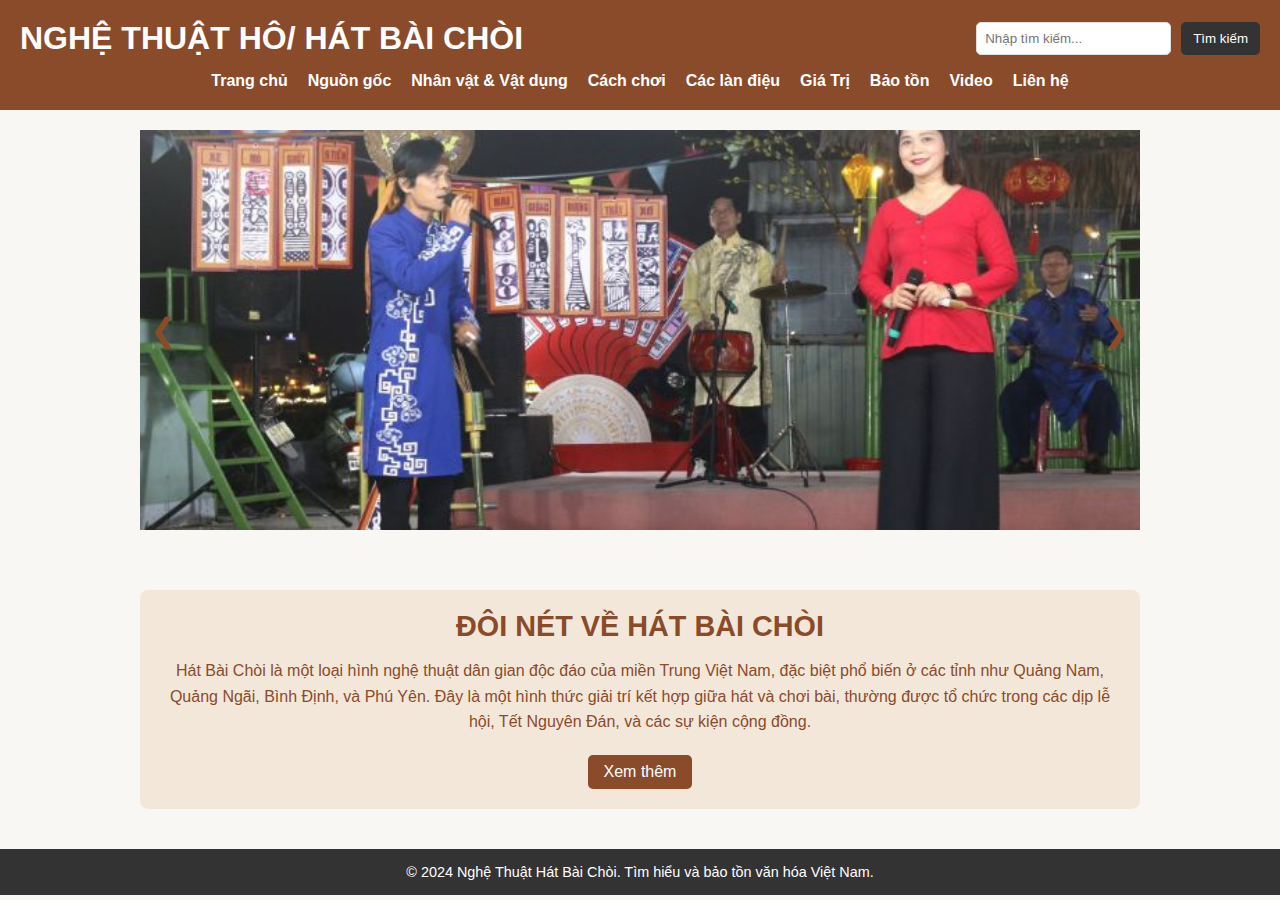
<file: index.html>
<!DOCTYPE html>
<html lang="vi">
  <head>
    <meta charset="UTF-8" />
    <meta name="viewport" content="width=device-width, initial-scale=1.0" />
    <title>Giới Thiệu Nghệ thuật Hô/Hát Bài chòi Đà Nẵng</title>
    <link rel="stylesheet" href="css/index.css" />
    <script src="js/home.js"></script>
  </head>
  <body>
    <header>
      <div class="header-content">
        <h1>NGHỆ THUẬT HÔ/ HÁT BÀI CHÒI</h1>
        <div class="search-bar">
          <input type="text" placeholder="Nhập tìm kiếm..." />
          <button>Tìm kiếm</button>
        </div>
      </div>
      <nav>
        <ul>
          <li><a href="index.html">Trang chủ</a></li>
          <li><a href="origin.html">Nguồn gốc</a></li>
          <li><a href="characters.html">Nhân vật & Vật dụng</a></li>
          <li><a href="gameplay.html">Cách chơi</a></li>
          <li><a href="melodies.html">Các làn điệu</a></li>
          <li><a href="value.html"> Giá Trị</a></li>
          <li><a href="preservation.html">Bảo tồn</a></li>
          <li><a href="video.html">Video</a></li>
          <li><a href="contact.html">Liên hệ</a></li>
        </ul>
      </nav>
    </header>

    <section id="image-slider">
      <div class="slider">
        <img
          src="images/462637694_8850931481595501_8332154685902553274_n.png"
          alt="Hình ảnh 1"
          class="slider-image active"
        />
        <img src="images/bai choi.jpg" alt="Hình ảnh 2" class="slider-image" />
        <img
          src="images/462637694_8850931481595501_8332154685902553274_n.png"
          alt="Hình ảnh 3"
          class="slider-image"
        />

        <img src="images/anhbia.jpg" alt="Hình ảnh 4" class="slider-image" />
        <button class="prev" onclick="changeSlide(-1)">&#10094;</button>
        <button class="next" onclick="changeSlide(1)">&#10095;</button>
      </div>
    </section>

    <main>
      <section class="about-section">
        <h2>ĐÔI NÉT VỀ HÁT BÀI CHÒI</h2>
        <p>
          Hát Bài Chòi là một loại hình nghệ thuật dân gian độc đáo của miền
          Trung Việt Nam, đặc biệt phổ biến ở các tỉnh như Quảng Nam, Quảng
          Ngãi, Bình Định, và Phú Yên. Đây là một hình thức giải trí kết hợp
          giữa hát và chơi bài, thường được tổ chức trong các dịp lễ hội, Tết
          Nguyên Đán, và các sự kiện cộng đồng.
        </p>
        <a href="https://vi.wikipedia.org/wiki/B%C3%A0i_ch%C3%B2i">
          <button class="read-more">Xem thêm</button>
        </a>
      </section>
    </main>

    <footer>
      <p>
        © 2024 Nghệ Thuật Hát Bài Chòi. Tìm hiểu và bảo tồn văn hóa Việt Nam.
      </p>
    </footer>
  </body>
</html>
</file>
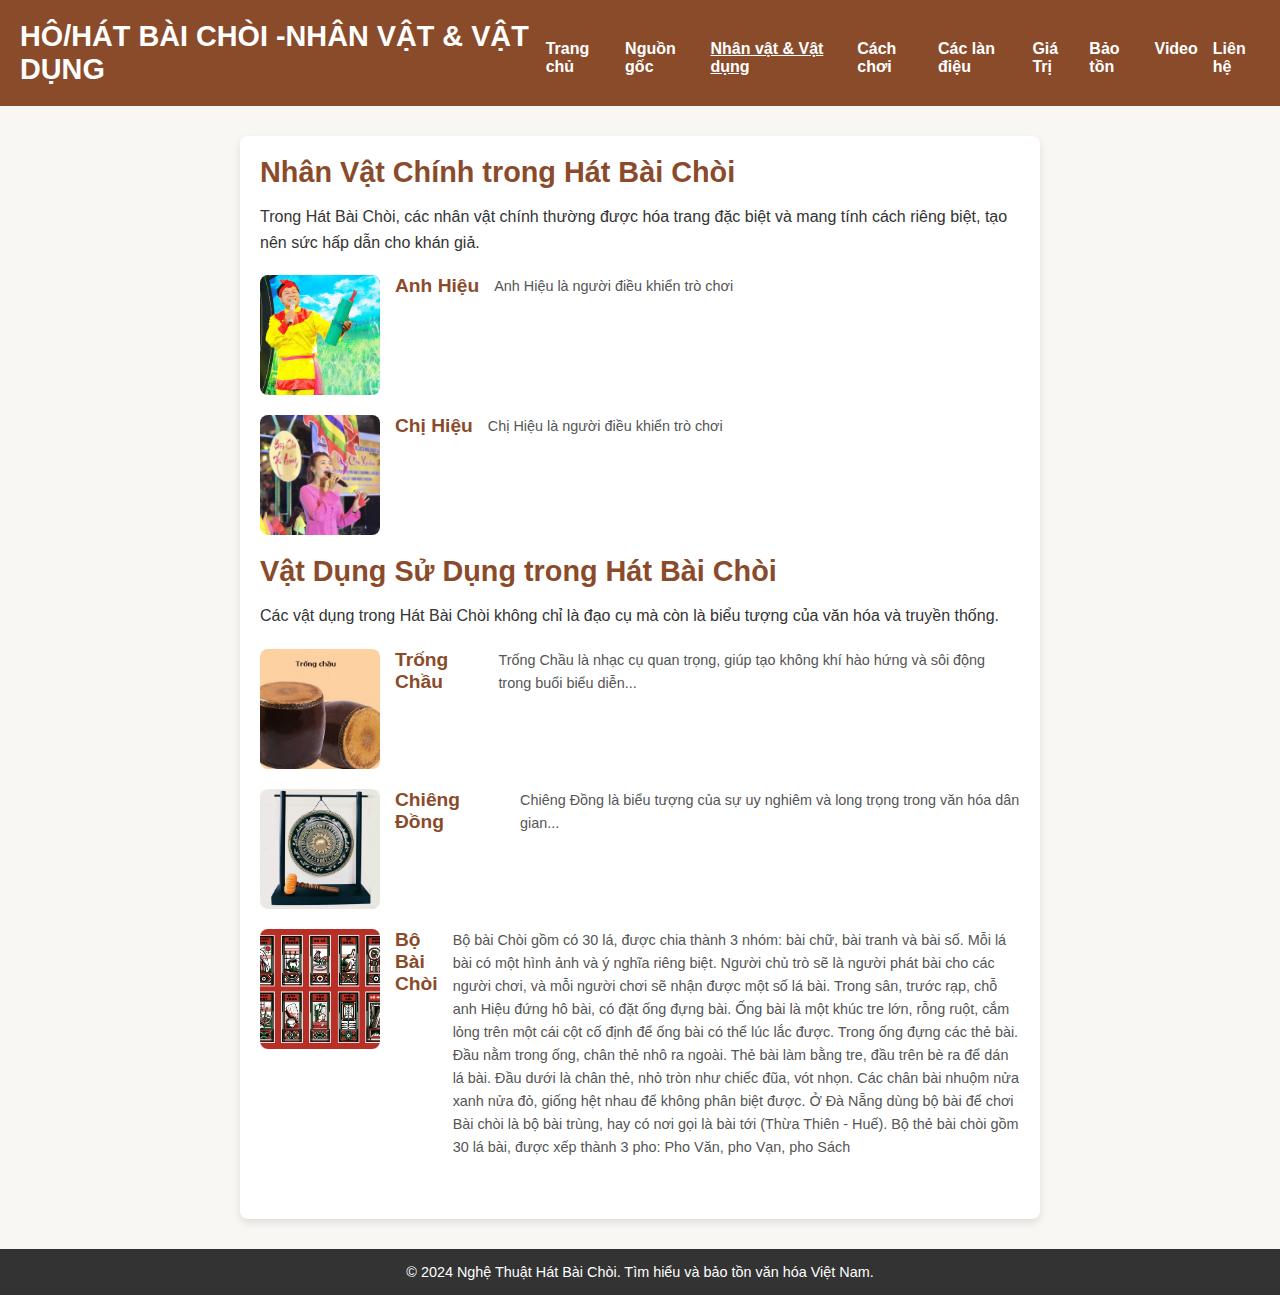
<file: characters.html>
<!DOCTYPE html>
<html lang="vi">
  <head>
    <meta charset="UTF-8" />
    <meta name="viewport" content="width=device-width, initial-scale=1.0" />
    <title>
      Nhân Vật Chính Trong Hô/Hát Bài Chòi & Vật Dụng Sử Dụng Trong Hát Bài Chòi
    </title>
    <link rel="stylesheet" href="css/characters.css" />
  </head>
  <body>
    <header>
      <div class="header-content">
        <h1>HÔ/HÁT BÀI CHÒI -NHÂN VẬT & VẬT DỤNG</h1>
        <nav>
          <ul>
            <li><a href="index.html">Trang chủ</a></li>
            <li><a href="origin.html">Nguồn gốc</a></li>
            <li>
              <a href="characters.html" class="active">Nhân vật & Vật dụng</a>
            </li>
            <li><a href="gameplay.html">Cách chơi</a></li>
            <li><a href="melodies.html">Các làn điệu</a></li>
            <li><a href="value.html"> Giá Trị</a></li>
            <li><a href="preservation.html">Bảo tồn</a></li>
            <li><a href="video.html">Video</a></li>
            <li><a href="contact.html">Liên hệ</a></li>
          </ul>
        </nav>
      </div>
    </header>

    <main>
      <section class="characters-section">
        <h2>Nhân Vật Chính trong Hát Bài Chòi</h2>
        <p>
          Trong Hát Bài Chòi, các nhân vật chính thường được hóa trang đặc biệt
          và mang tính cách riêng biệt, tạo nên sức hấp dẫn cho khán giả.
        </p>

        <div class="character">
          <img src="images/viewimage.jpg" alt="Nhân vật 1" />
          <h3>Anh Hiệu</h3>
          <p>Anh Hiệu là người điều khiển trò chơi</p>
        </div>

        <div class="character">
          <img src="images/baichoi5.jpg" alt="Nhân vật 2" />
          <h3>Chị Hiệu</h3>
          <p>Chị Hiệu là người điều khiển trò chơi</p>
        </div>

        <h2>Vật Dụng Sử Dụng trong Hát Bài Chòi</h2>
        <p>
          Các vật dụng trong Hát Bài Chòi không chỉ là đạo cụ mà còn là biểu
          tượng của văn hóa và truyền thống.
        </p>

        <div class="item">
          <img src="images/trong-d.jpg" alt="Vật dụng 1" />
          <h3>Trống Chầu</h3>
          <p>
            Trống Chầu là nhạc cụ quan trọng, giúp tạo không khí hào hứng và sôi
            động trong buổi biểu diễn...
          </p>
        </div>

        <div class="item">
          <img src="images/chiengdong.jpg" alt="Vật dụng 2" />
          <h3>Chiêng Đồng</h3>
          <p>
            Chiêng Đồng là biểu tượng của sự uy nghiêm và long trọng trong văn
            hóa dân gian...
          </p>
        </div>
        <div class="item">
          <img src="images/bobaichoi.jpg" alt="Vật dụng 3" />
          <h3>Bộ Bài Chòi</h3>
          <p>
            Bộ bài Chòi gồm có 30 lá, được chia thành 3 nhóm: bài chữ, bài tranh
            và bài số. Mỗi lá bài có một hình ảnh và ý nghĩa riêng biệt. Người
            chủ trò sẽ là người phát bài cho các người chơi, và mỗi người chơi
            sẽ nhận được một số lá bài. Trong sân, trước rạp, chỗ anh Hiệu đứng
            hô bài, có đặt ống đựng bài. Ống bài là một khúc tre lớn, rỗng ruột,
            cắm lỏng trên một cái cột cố định để ống bài có thể lúc lắc được.
            Trong ống đựng các thẻ bài. Ðầu nằm trong ống, chân thẻ nhô ra
            ngoài. Thẻ bài làm bằng tre, đầu trên bè ra để dán lá bài. Ðầu dưới
            là chân thẻ, nhỏ tròn như chiếc đũa, vót nhọn. Các chân bài nhuộm
            nửa xanh nửa đỏ, giống hệt nhau để không phân biệt được. Ở Đà Nẵng
            dùng bộ bài để chơi Bài chòi là bộ bài trùng, hay có nơi gọi là bài
            tới (Thừa Thiên - Huế). Bộ thẻ bài chòi gồm 30 lá bài, được xếp
            thành 3 pho: Pho Văn, pho Vạn, pho Sách
          </p>
        </div>
      </section>
    </main>

    <footer>
      <p>
        © 2024 Nghệ Thuật Hát Bài Chòi. Tìm hiểu và bảo tồn văn hóa Việt Nam.
      </p>
    </footer>
  </body>
</html>
</file>
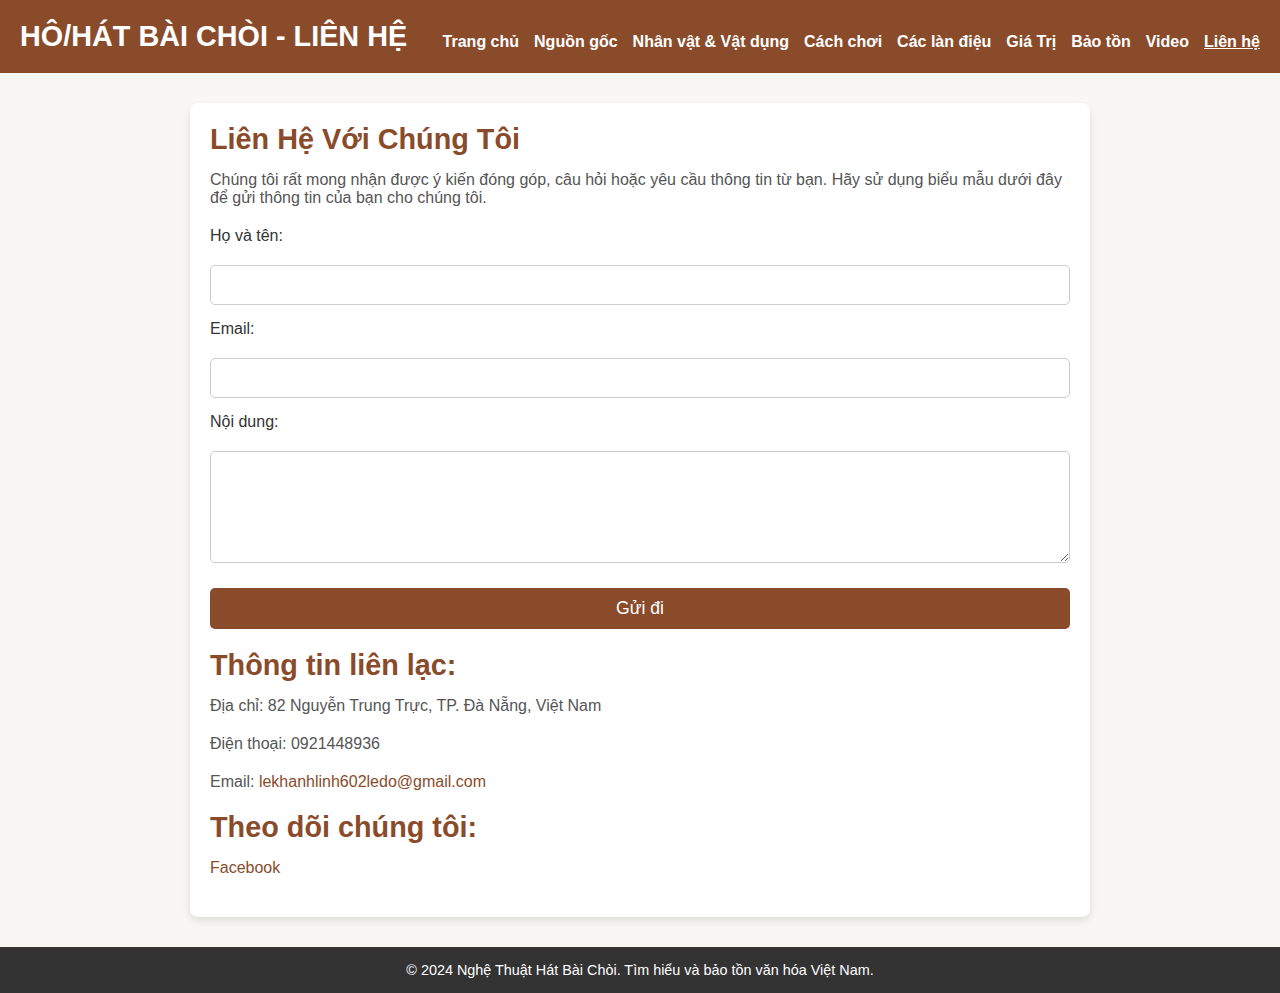
<file: contact.html>
<!DOCTYPE html>
<html lang="vi">
  <head>
    <meta charset="UTF-8" />
    <meta name="viewport" content="width=device-width, initial-scale=1.0" />
    <title>Liên Hệ</title>
    <link rel="stylesheet" href="css/contact.css" />
  </head>
  <body>
    <header>
      <div class="header-content">
        <h1>HÔ/HÁT BÀI CHÒI - LIÊN HỆ</h1>
        <nav>
          <ul>
            <li><a href="index.html">Trang chủ</a></li>
            <li><a href="origin.html">Nguồn gốc</a></li>
            <li><a href="characters.html">Nhân vật & Vật dụng</a></li>
            <li><a href="gameplay.html">Cách chơi</a></li>
            <li><a href="melodies.html">Các làn điệu</a></li>
            <li><a href="value.html"> Giá Trị</a></li>
            <li><a href="preservation.html">Bảo tồn</a></li>
            <li><a href="video.html">Video</a></li>
            <li><a href="contact.html" class="active">Liên hệ</a></li>
          </ul>
        </nav>
      </div>
    </header>

    <main>
      <section class="contact-section">
        <h2>Liên Hệ Với Chúng Tôi</h2>
        <p>
          Chúng tôi rất mong nhận được ý kiến đóng góp, câu hỏi hoặc yêu cầu
          thông tin từ bạn. Hãy sử dụng biểu mẫu dưới đây để gửi thông tin của
          bạn cho chúng tôi.
        </p>

        <form
          action="https://www.facebook.com/profile.php?id=61569645112938"
          method="post"
          class="contact-form"
        >
          <label for="name">Họ và tên:</label>
          <input type="text" id="name" name="name" />

          <label for="email">Email:</label>
          <input type="email" id="email" name="email" />

          <label for="message">Nội dung:</label>
          <textarea id="message" name="message" rows="5"></textarea>

          <button type="submit" class="submit-btn">Gửi đi</button>
        </form>

        <h3>Thông tin liên lạc:</h3>
        <p>Địa chỉ: 82 Nguyễn Trung Trực, TP. Đà Nẵng, Việt Nam</p>
        <p>Điện thoại: 0921448936</p>
        <p>
          Email:
          <a href="mailto:contact@hatbaichoi.com"
            >lekhanhlinh602ledo@gmail.com</a
          >
        </p>

        <h3>Theo dõi chúng tôi:</h3>
        <p>
          <a
            href="https://www.facebook.com/profile.php?id=61569645112938"
            target="_blank"
            >Facebook</a
          >
        </p>
      </section>
    </main>

    <footer>
      <p>
        © 2024 Nghệ Thuật Hát Bài Chòi. Tìm hiểu và bảo tồn văn hóa Việt Nam.
      </p>
    </footer>
  </body>
</html>
</file>
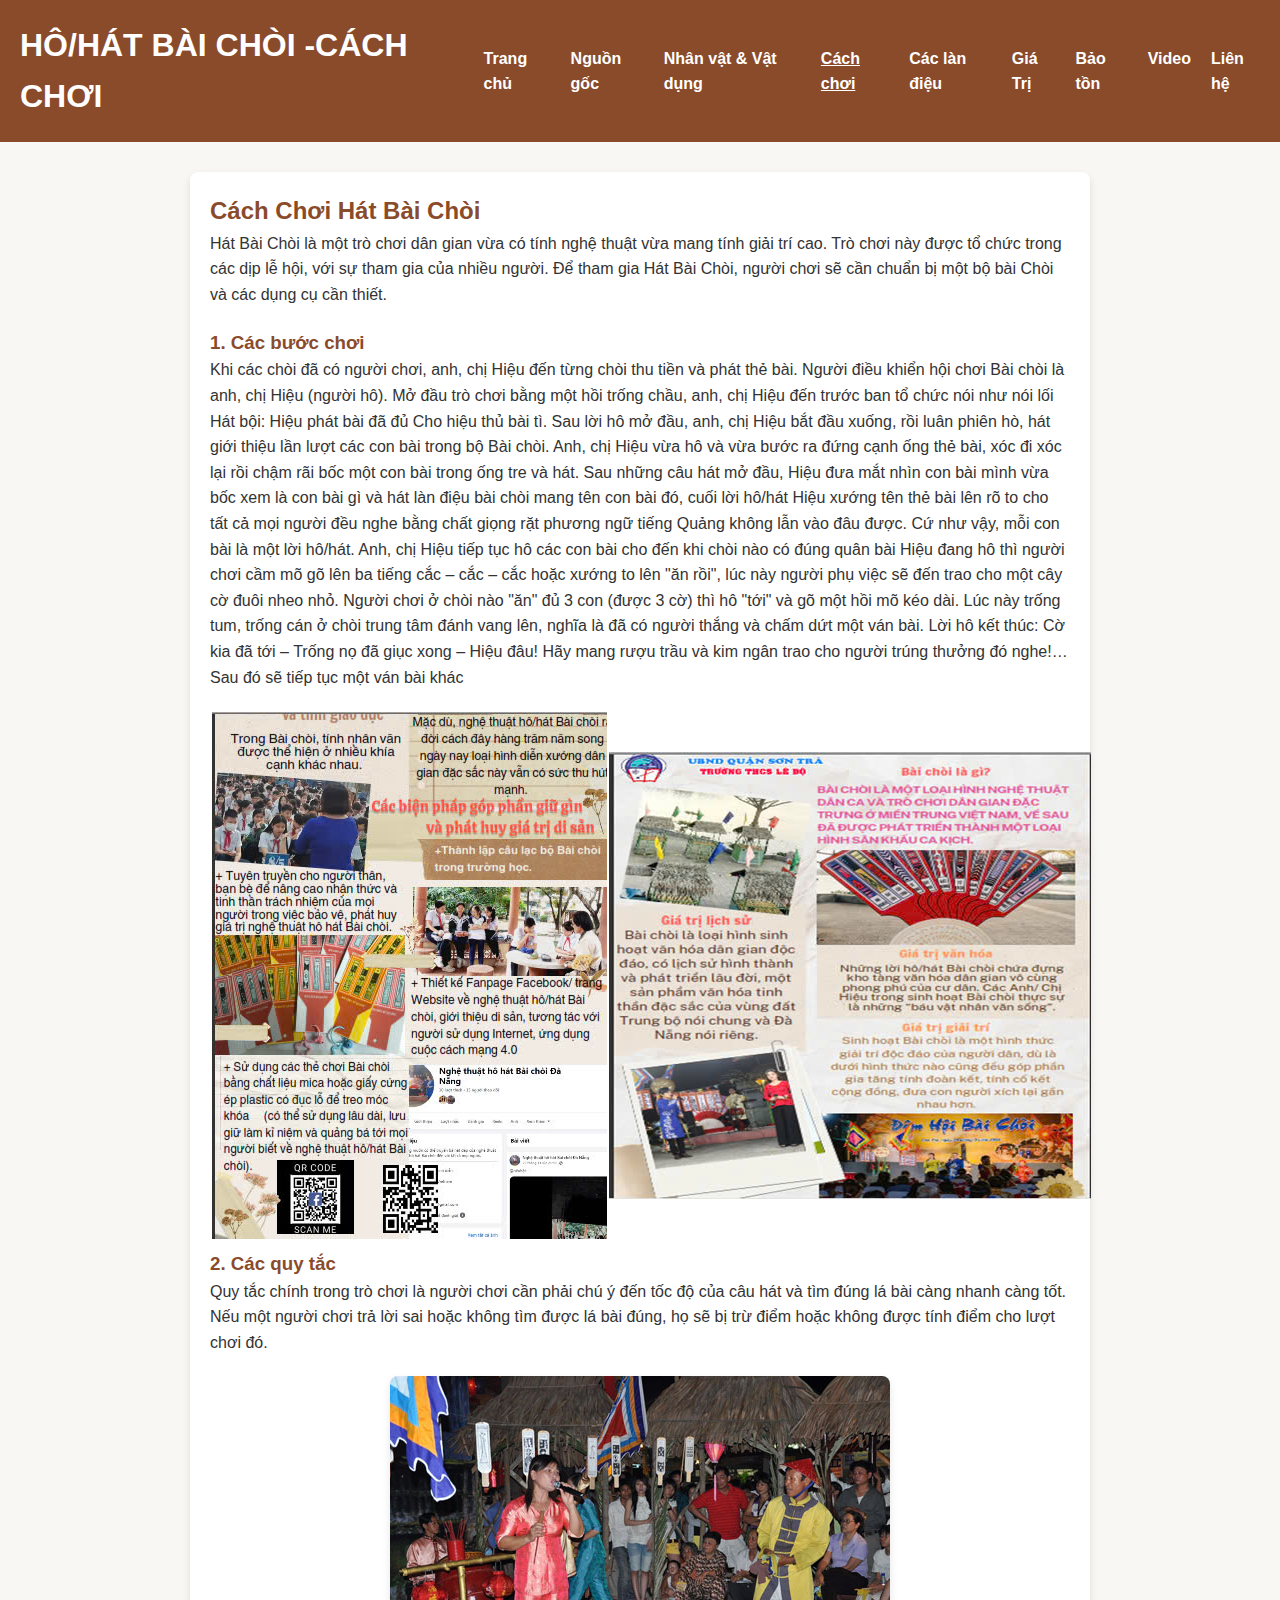
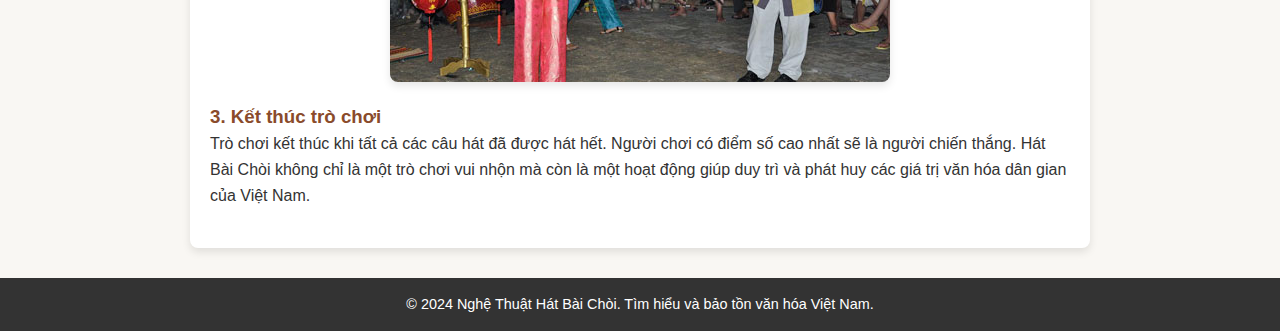
<file: gameplay.html>
<!DOCTYPE html>
<html lang="vi">
  <head>
    <meta charset="UTF-8" />
    <meta name="viewport" content="width=device-width, initial-scale=1.0" />
    <title>Cách Chơi Hô/Hát Bài Chòi</title>
    <link rel="stylesheet" href="css/gameplay.css" />
  </head>
  <body>
    <header>
      <div class="header-content">
        <h1>HÔ/HÁT BÀI CHÒI -CÁCH CHƠI</h1>
        <nav>
          <ul>
            <li><a href="index.html">Trang chủ</a></li>
            <li><a href="origin.html">Nguồn gốc</a></li>
            <li><a href="characters.html">Nhân vật & Vật dụng</a></li>
            <li><a href="gameplay.html" class="active">Cách chơi</a></li>
            <li><a href="melodies.html">Các làn điệu</a></li>
            <li><a href="role.html"> Giá Trị</a></li>
            <li><a href="preservation.html">Bảo tồn</a></li>
            <li><a href="video.html">Video</a></li>
            <li><a href="contact.html">Liên hệ</a></li>
          </ul>
        </nav>
      </div>
    </header>

    <main>
      <section class="gameplay-section">
        <h2>Cách Chơi Hát Bài Chòi</h2>
        <p>
          Hát Bài Chòi là một trò chơi dân gian vừa có tính nghệ thuật vừa mang
          tính giải trí cao. Trò chơi này được tổ chức trong các dịp lễ hội, với
          sự tham gia của nhiều người. Để tham gia Hát Bài Chòi, người chơi sẽ
          cần chuẩn bị một bộ bài Chòi và các dụng cụ cần thiết.
        </p>

        <h3>1. Các bước chơi</h3>
        <p>
          Khi các chòi đã có người chơi, anh, chị Hiệu đến từng chòi thu tiền và
          phát thẻ bài. Người điều khiển hội chơi Bài chòi là anh, chị Hiệu
          (người hô). Mở đầu trò chơi bằng một hồi trống chầu, anh, chị Hiệu đến
          trước ban tổ chức nói như nói lối Hát bội: Hiệu phát bài đã đủ Cho
          hiệu thủ bài tì. Sau lời hô mở đầu, anh, chị Hiệu bắt đầu xuống, rồi
          luân phiên hò, hát giới thiệu lần lượt các con bài trong bộ Bài chòi.
          Anh, chị Hiệu vừa hô và vừa bước ra đứng cạnh ống thẻ bài, xóc đi xóc
          lại rồi chậm rãi bốc một con bài trong ống tre và hát. Sau những câu
          hát mở đầu, Hiệu đưa mắt nhìn con bài mình vừa bốc xem là con bài gì
          và hát làn điệu bài chòi mang tên con bài đó, cuối lời hô/hát Hiệu
          xướng tên thẻ bài lên rõ to cho tất cả mọi người đều nghe bằng chất
          giọng rặt phương ngữ tiếng Quảng không lẫn vào đâu được. Cứ như vậy,
          mỗi con bài là một lời hô/hát. Anh, chị Hiệu tiếp tục hô các con bài
          cho đến khi chòi nào có đúng quân bài Hiệu đang hô thì người chơi cầm
          mõ gõ lên ba tiếng cắc – cắc – cắc hoặc xướng to lên "ăn rồi", lúc này
          người phụ việc sẽ đến trao cho một cây cờ đuôi nheo nhỏ. Người chơi ở
          chòi nào "ăn" đủ 3 con (được 3 cờ) thì hô "tới" và gõ một hồi mõ kéo
          dài. Lúc này trống tum, trống cán ở chòi trung tâm đánh vang lên,
          nghĩa là đã có người thắng và chấm dứt một ván bài. Lời hô kết thúc:
          Cờ kia đã tới – Trống nọ đã giục xong – Hiệu đâu! Hãy mang rượu trầu
          và kim ngân trao cho người trúng thưởng đó nghe!… Sau đó sẽ tiếp tục
          một ván bài khác
        </p>
        <table>
          
          <tr>
        <td><img src="images/7.jpg" alt="Hình ảnh Hát Bài Chòi"></td>
        <td><img src="images/8.jpg" alt="Hình ảnh Hát Bài Chòi"></td>
          </tr>
        </table>

        <h3>2. Các quy tắc</h3>
        <p>
          Quy tắc chính trong trò chơi là người chơi cần phải chú ý đến tốc độ
          của câu hát và tìm đúng lá bài càng nhanh càng tốt. Nếu một người chơi
          trả lời sai hoặc không tìm được lá bài đúng, họ sẽ bị trừ điểm hoặc
          không được tính điểm cho lượt chơi đó.
        </p>

        <img
          src="images/hatbaichoi.webp"
          alt="Người chơi Hát Bài Chòi"
          class="gameplay-image"
        />

        <h3>3. Kết thúc trò chơi</h3>
        <p>
          Trò chơi kết thúc khi tất cả các câu hát đã được hát hết. Người chơi
          có điểm số cao nhất sẽ là người chiến thắng. Hát Bài Chòi không chỉ là
          một trò chơi vui nhộn mà còn là một hoạt động giúp duy trì và phát huy
          các giá trị văn hóa dân gian của Việt Nam.
        </p>
      </section>
    </main>

    <footer>
      <p>
        © 2024 Nghệ Thuật Hát Bài Chòi. Tìm hiểu và bảo tồn văn hóa Việt Nam.
      </p>
    </footer>
  </body>
</html>
</file>
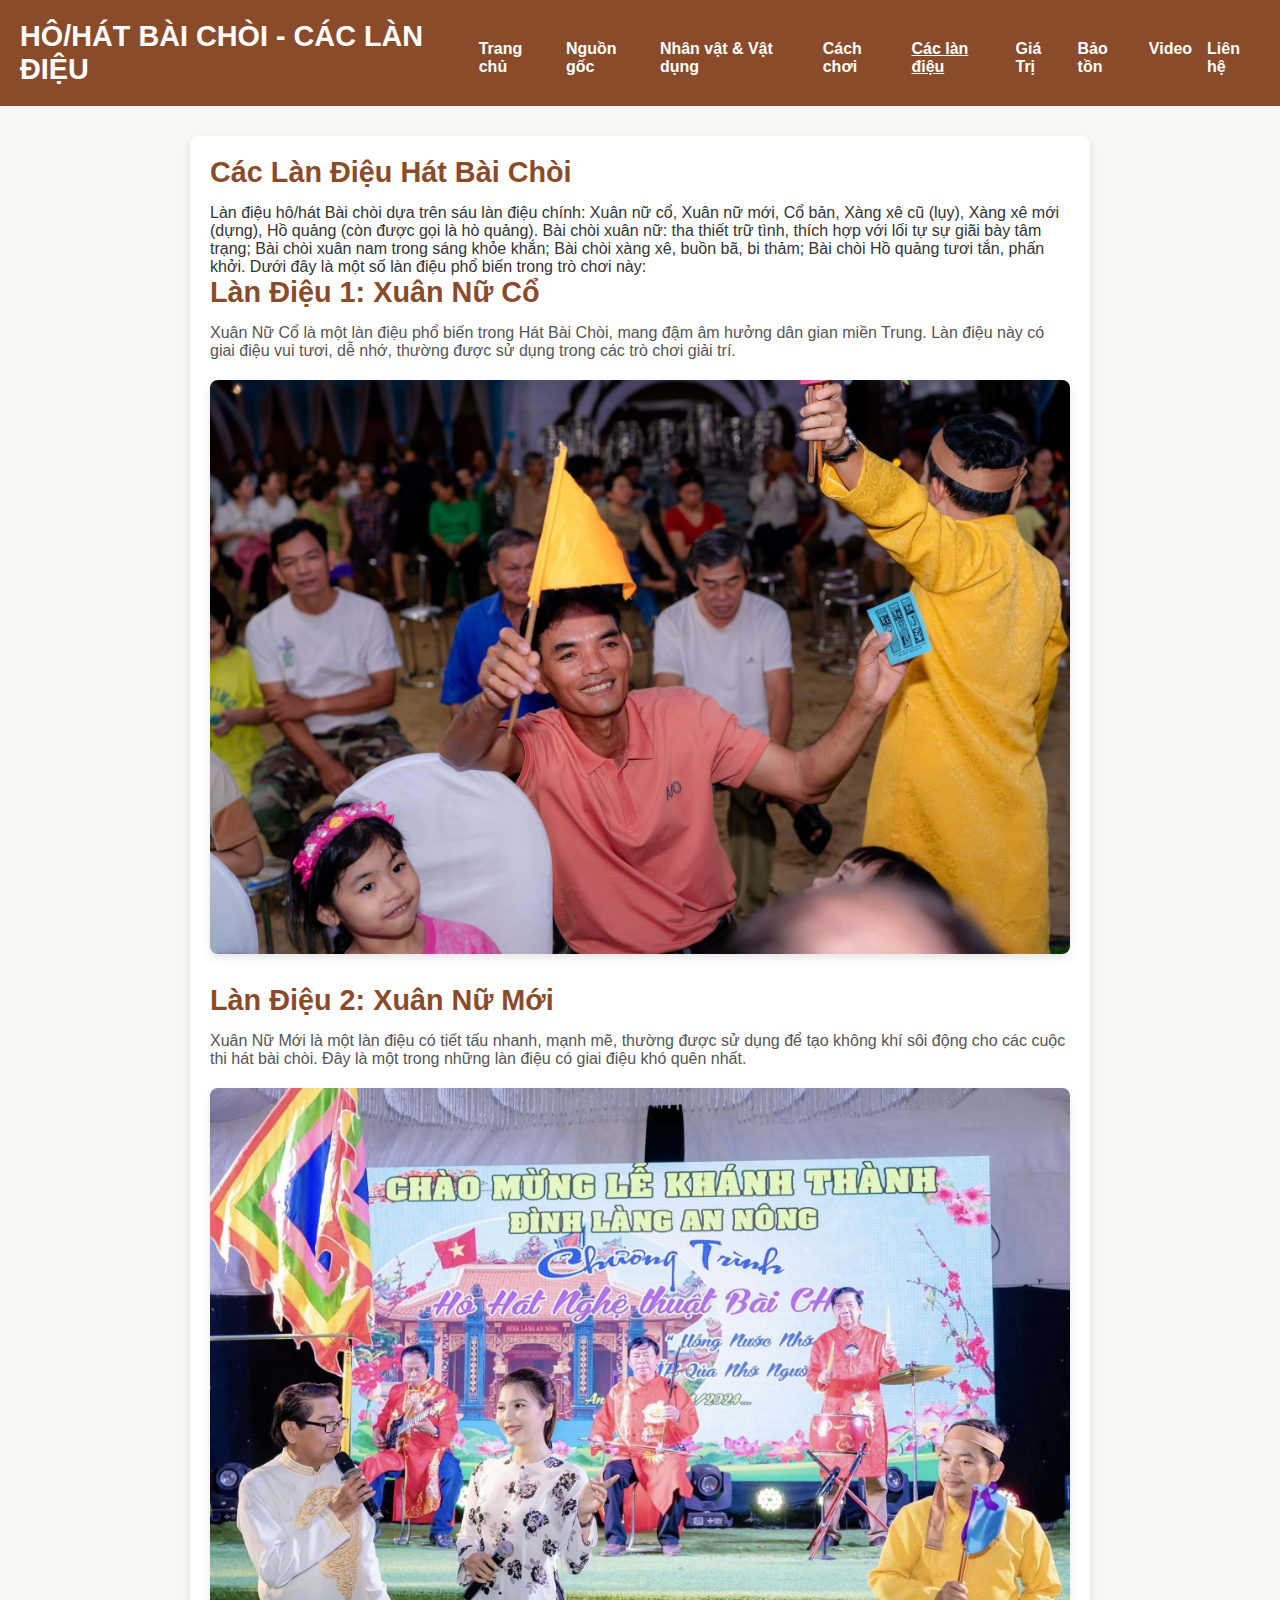
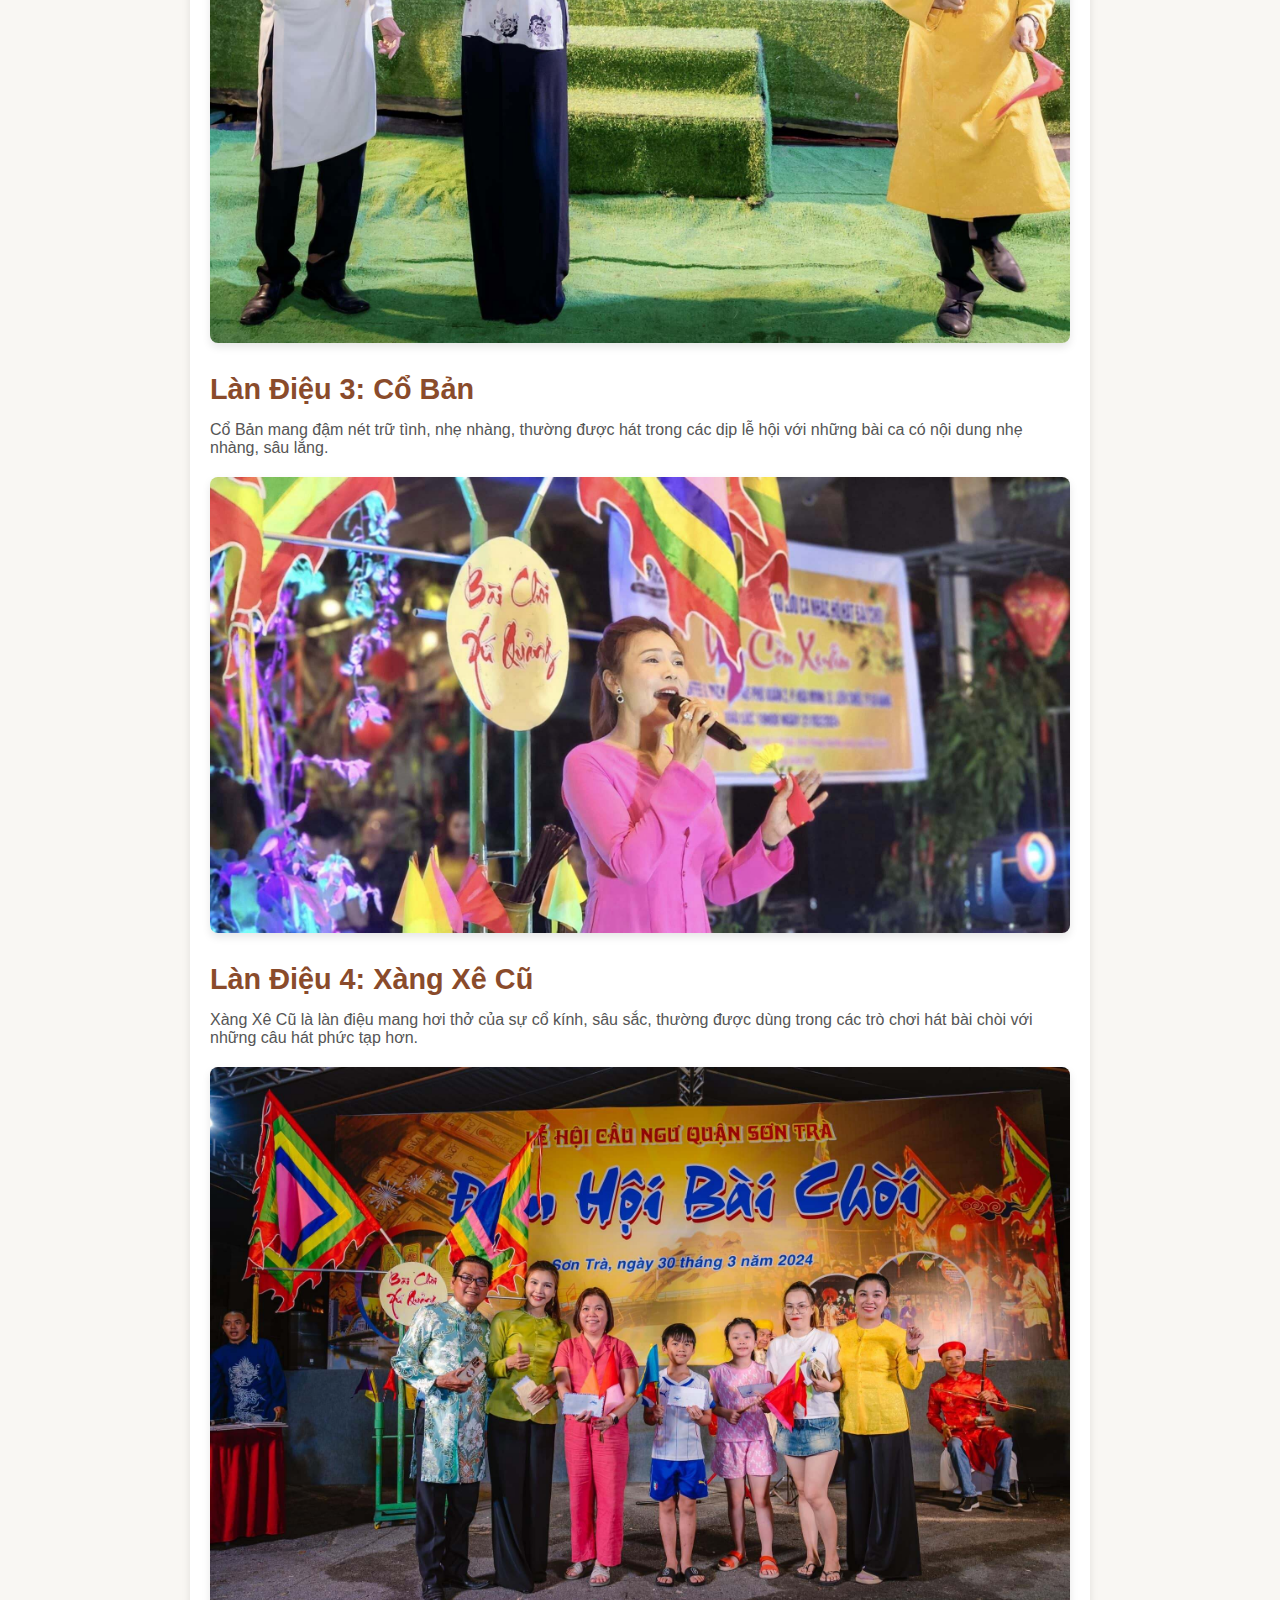
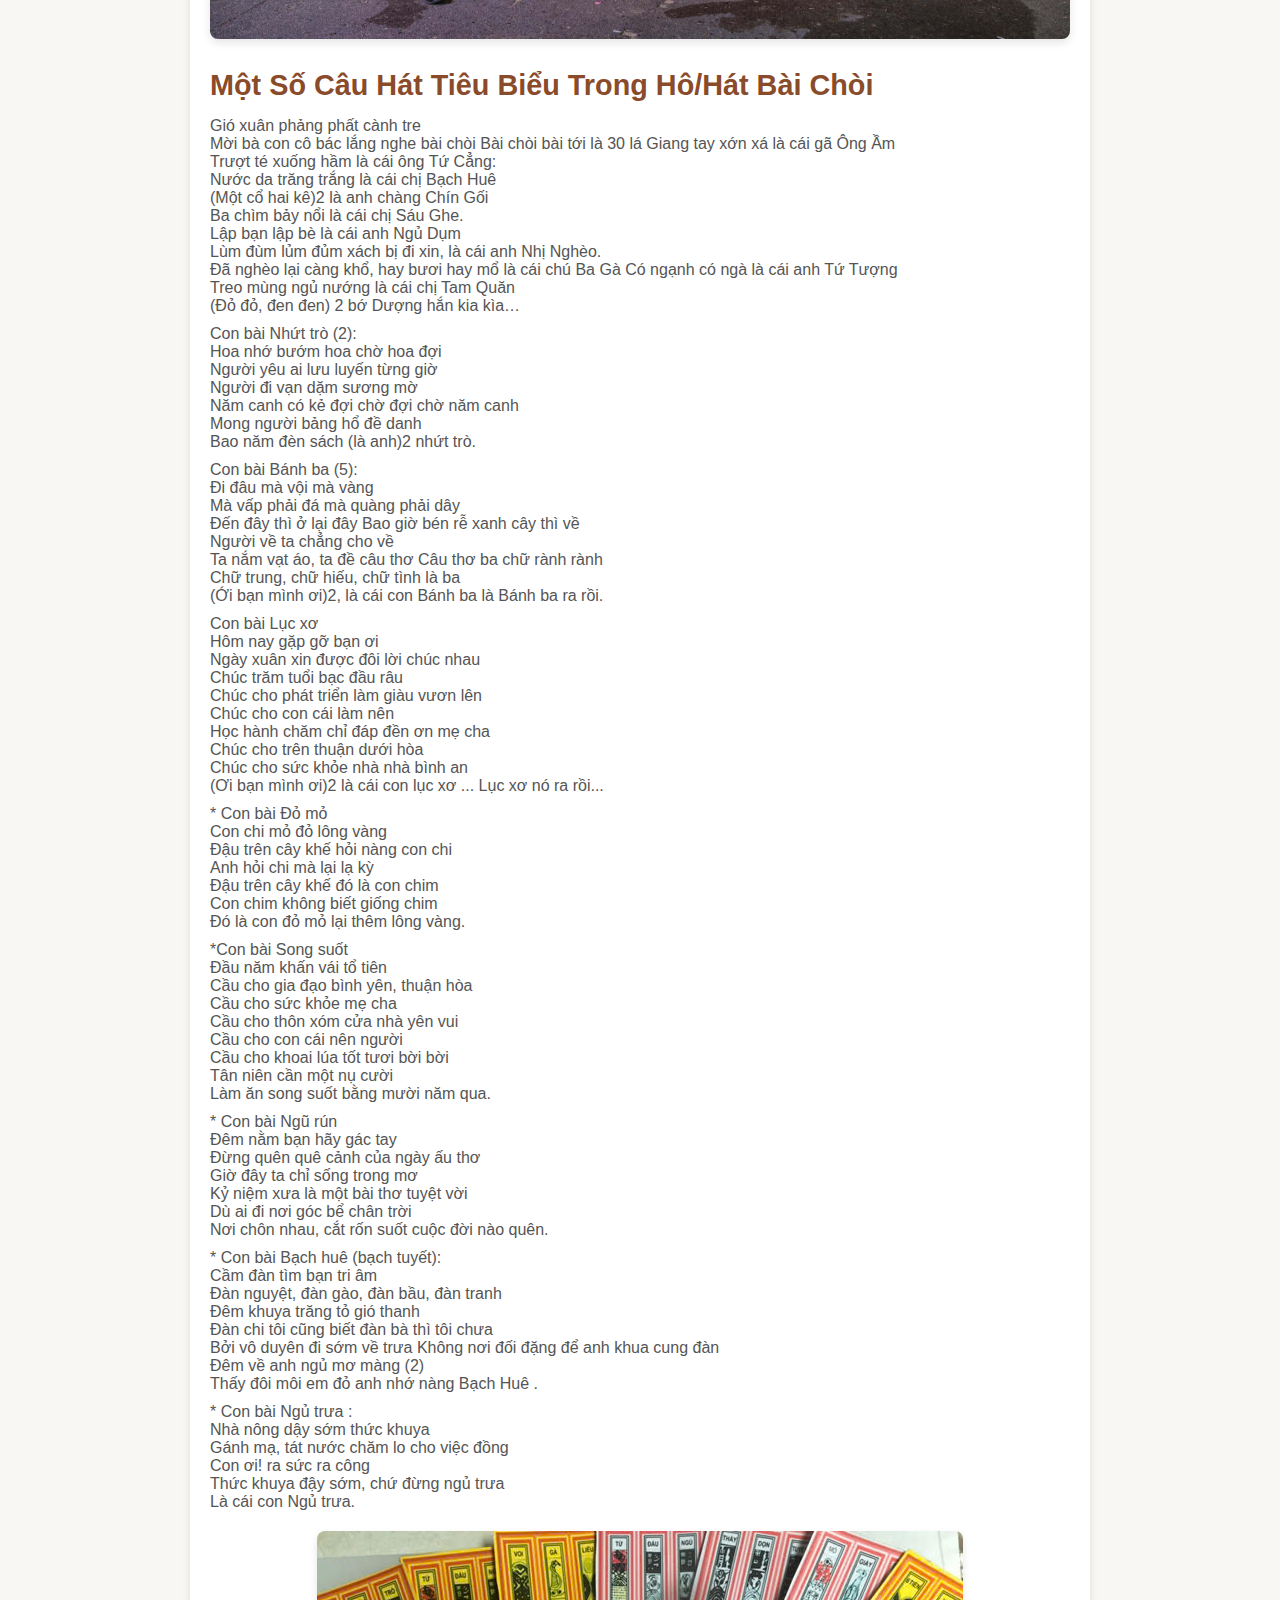
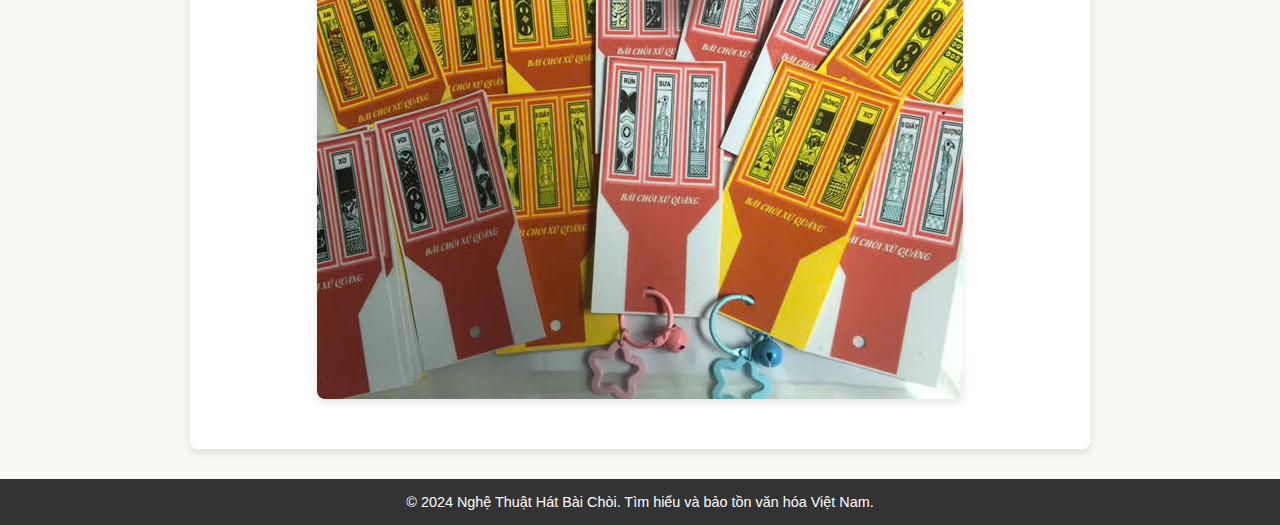
<file: melodies.html>
<!DOCTYPE html>
<html lang="vi">
  <head>
    <meta charset="UTF-8" />
    <meta name="viewport" content="width=device-width, initial-scale=1.0" />
    <title>Các Làn Điệu Trong Hô/Hát Bài Chòi</title>
    <link rel="stylesheet" href="css/melodies.css" />
  </head>
  <body>
    <header>
      <div class="header-content">
        <h1>HÔ/HÁT BÀI CHÒI - CÁC LÀN ĐIỆU</h1>
        <nav>
          <ul>
            <li><a href="index.html">Trang chủ</a></li>
            <li><a href="origin.html">Nguồn gốc</a></li>
            <li><a href="characters.html">Nhân vật & Vật dụng</a></li>
            <li><a href="gameplay.html">Cách chơi</a></li>
            <li><a href="melodies.html" class="active">Các làn điệu</a></li>
            <li><a href="value.html"> Giá Trị</a></li>
            <li><a href="preservation.html">Bảo tồn</a></li>
            <li><a href="video.html">Video</a></li>
            <li><a href="contact.html">Liên hệ</a></li>
          </ul>
        </nav>
      </div>
    </header>

    <main>
      <section class="melodies-section">
        <h2>Các Làn Điệu Hát Bài Chòi</h2>
        <p>
          Làn điệu hô/hát Bài chòi dựa trên sáu làn điệu chính: Xuân nữ cổ, Xuân
          nữ mới, Cổ bản, Xàng xê cũ (lụy), Xàng xê mới (dựng), Hồ quảng (còn
          được gọi là hò quảng). Bài chòi xuân nữ: tha thiết trữ tình, thích hợp
          với lối tự sự giãi bày tâm trạng; Bài chòi xuân nam trong sáng khỏe
          khắn; Bài chòi xàng xê, buồn bã, bi thảm; Bài chòi Hồ quảng tươi tắn,
          phấn khởi. Dưới đây là một số làn điệu phổ biến trong trò chơi này:
        </p>

        <div class="melody">
          <h3>Làn Điệu 1: Xuân Nữ Cổ</h3>
          <p>
            Xuân Nữ Cổ là một làn điệu phổ biến trong Hát Bài Chòi, mang đậm âm
            hưởng dân gian miền Trung. Làn điệu này có giai điệu vui tươi, dễ
            nhớ, thường được sử dụng trong các trò chơi giải trí.
          </p>
          <img
            src="images/baichoi1.jpg"
            alt="Xuân Nữ Cổ"
            class="melody-image"
          />
        </div>

        <div class="melody">
          <h3>Làn Điệu 2: Xuân Nữ Mới</h3>
          <p>
            Xuân Nữ Mới là một làn điệu có tiết tấu nhanh, mạnh mẽ, thường được
            sử dụng để tạo không khí sôi động cho các cuộc thi hát bài chòi. Đây
            là một trong những làn điệu có giai điệu khó quên nhất.
          </p>
          <img
            src="images/baichoi2.jpg"
            alt="Xuân Nữ Mới"
            class="melody-image"
          />
        </div>

        <div class="melody">
          <h3>Làn Điệu 3: Cổ Bản</h3>
          <p>
            Cổ Bản mang đậm nét trữ tình, nhẹ nhàng, thường được hát trong các
            dịp lễ hội với những bài ca có nội dung nhẹ nhàng, sâu lắng.
          </p>
          <img src="images/baichoi3.jpg" alt="Cổ Bản" class="melody-image" />
        </div>

        <div class="melody">
          <h3>Làn Điệu 4: Xàng Xê Cũ</h3>
          <p>
            Xàng Xê Cũ là làn điệu mang hơi thở của sự cổ kính, sâu sắc, thường
            được dùng trong các trò chơi hát bài chòi với những câu hát phức tạp
            hơn.
          </p>
          <img
            src="images/baichoi4.jpg"
            alt="Xàng Xê Cũ"
            class="melody-image"
          />
        </div>
        <div class="melody">
          <h2>Một Số Câu Hát Tiêu Biểu Trong Hô/Hát Bài Chòi</h2>
          <p>
            Gió xuân phảng phất cành tre <br />
            Mời bà con cô bác lắng nghe bài chòi Bài chòi bài tới là 30 lá Giang
            tay xớn xá là cái gã Ông Ầm <br />
            Trượt té xuống hầm là cái ông Tứ Cẳng: <br />
            Nước da trăng trắng là cái chị Bạch Huê <br />
            (Một cổ hai kê)2 là anh chàng Chín Gối <br />
            Ba chìm bảy nổi là cái chị Sáu Ghe.<br />
            Lập bạn lập bè là cái anh Ngủ Dụm<br />
            Lùm đùm lủm đủm xách bị đi xin, là cái anh Nhị Nghèo.<br />
            Đã nghèo lại càng khổ, hay bươi hay mổ là cái chú Ba Gà Có ngạnh có
            ngà là cái anh Tứ Tượng <br />
            Treo mùng ngủ nướng là cái chị Tam Quăn <br />
            (Đỏ đỏ, đen đen) 2 bớ Dượng hắn kia kìa… <br />
          </p>
          <p>
            Con bài Nhứt trò (2):<br />
            Hoa nhớ bướm hoa chờ hoa đợi <br />Người yêu ai lưu luyến từng giờ
            <br />Người đi vạn dặm sương mờ <br />Năm canh có kẻ đợi chờ đợi chờ
            năm canh <br />Mong người bảng hổ đề danh <br />Bao năm đèn sách (là
            anh)2 nhứt trò.
          </p>
          <p>
            Con bài Bánh ba (5):<br />
            Đi đâu mà vội mà vàng <br />Mà vấp phải đá mà quàng phải dây
            <br />Đến đây thì ở lại đây Bao giờ bén rễ xanh cây thì về
            <br />Người về ta chẳng cho về <br />Ta nắm vạt áo, ta đề câu thơ
            Câu thơ ba chữ rành rành <br />Chữ trung, chữ hiếu, chữ tình là ba
            <br />(Ới bạn mình ơi)2, là cái con Bánh ba là Bánh ba ra rồi.
          </p>
          <p>
            Con bài Lục xơ <br />Hôm nay gặp gỡ bạn ơi <br />Ngày xuân xin được
            đôi lời chúc nhau <br />Chúc trăm tuổi bạc đầu râu <br />Chúc cho
            phát triển làm giàu vươn lên <br />Chúc cho con cái làm nên
            <br />Học hành chăm chỉ đáp đền ơn mẹ cha<br />
            Chúc cho trên thuận dưới hòa <br />Chúc cho sức khỏe nhà nhà bình
            an<br />
            (Ơi bạn mình ơi)2 là cái con lục xơ ... Lục xơ nó ra rồi...
          </p>
          <p>
            * Con bài Đỏ mỏ <br />Con chi mỏ đỏ lông vàng <br />Đậu trên cây khế
            hỏi nàng con chi<br />
            Anh hỏi chi mà lại lạ kỳ <br />Đậu trên cây khế đó là con chim
            <br />Con chim không biết giống chim<br />
            Đó là con đỏ mỏ lại thêm lông vàng.
          </p>
          <p>
            *Con bài Song suốt<br />
            Đầu năm khấn vái tổ tiên<br />
            Cầu cho gia đạo bình yên, thuận hòa <br />Cầu cho sức khỏe mẹ cha
            <br />Cầu cho thôn xóm cửa nhà yên vui <br />Cầu cho con cái nên
            người <br />Cầu cho khoai lúa tốt tươi bời bời <br />Tân niên cần
            một nụ cười <br />Làm ăn song suốt bằng mười năm qua.
          </p>
          <p>
            * Con bài Ngũ rún <br />Đêm nằm bạn hãy gác tay <br />Đừng quên quê
            cảnh của ngày ấu thơ <br />Giờ đây ta chỉ sống trong mơ <br />Kỷ
            niệm xưa là một bài thơ tuyệt vời <br />Dù ai đi nơi góc bể chân
            trời <br />Nơi chôn nhau, cắt rốn suốt cuộc đời nào quên.
          </p>
          <p>
            * Con bài Bạch huê (bạch tuyết): <br />Cầm đàn tìm bạn tri âm
            <br />Đàn nguyệt, đàn gào, đàn bầu, đàn tranh <br />Đêm khuya trăng
            tỏ gió thanh <br />Đàn chi tôi cũng biết đàn bà thì tôi chưa
            <br />Bởi vô duyên đi sớm về trưa Không nơi đối đặng để anh khua
            cung đàn<br />
            Đêm về anh ngủ mơ màng (2) <br />Thấy đôi môi em đỏ anh nhớ nàng
            Bạch Huê .
          </p>
          <p>
            * Con bài Ngủ trưa : <br />Nhà nông dậy sớm thức khuya <br />Gánh
            mạ, tát nước chăm lo cho việc đồng <br />Con ơi! ra sức ra công
            <br />Thức khuya đậy sớm, chứ đừng ngủ trưa <br />Là cái con Ngủ
            trưa.
          </p>
          <img src="images/1.jpg" alt="Xàng Xê Cũ" class="melody-image" />
        </div>
      </section>
    </main>

    <footer>
      <p>
        © 2024 Nghệ Thuật Hát Bài Chòi. Tìm hiểu và bảo tồn văn hóa Việt Nam.
      </p>
    </footer>
  </body>
</html>
</file>
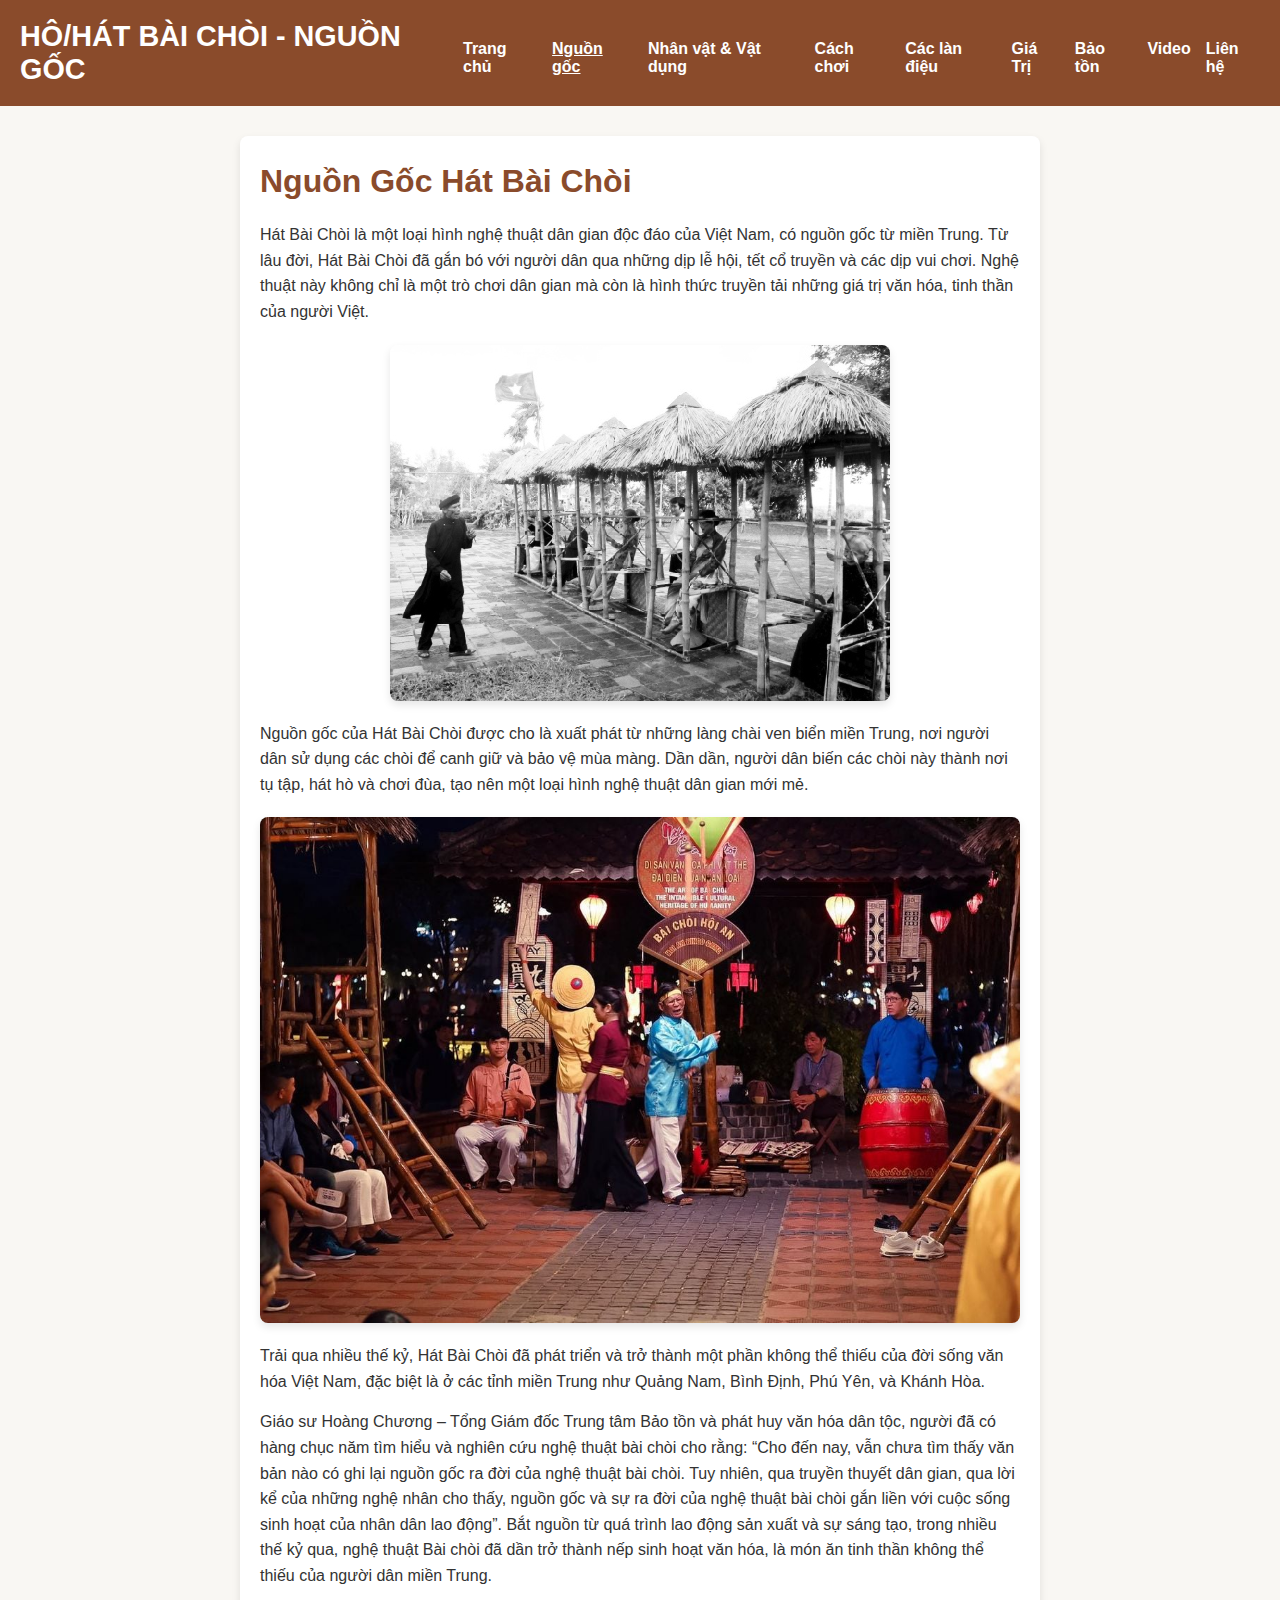
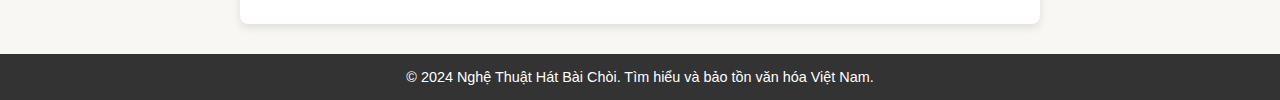
<file: origin.html>
<!DOCTYPE html>
<html lang="vi">
  <head>
    <meta charset="UTF-8" />
    <meta name="viewport" content="width=device-width, initial-scale=1.0" />
    <title>Nguồn Gốc Hô/Hát Bài chòi</title>
    <link rel="stylesheet" href="css/origin.css" />
  </head>
  <body>
    <header>
      <div class="header-content">
        <h1>HÔ/HÁT BÀI CHÒI - NGUỒN GỐC</h1>
        <nav>
          <ul>
            <li><a href="index.html">Trang chủ</a></li>
            <li><a href="origin.html" class="active">Nguồn gốc</a></li>
            <li><a href="characters.html">Nhân vật & Vật dụng</a></li>
            <li><a href="gameplay.html">Cách chơi</a></li>
            <li><a href="melodies.html">Các làn điệu</a></li>
            <li><a href="role.html"> Giá Trị</a></li>
            <li><a href="preservation.html">Bảo tồn</a></li>
            <li><a href="video.html">Video</a></li>
            <li><a href="contact.html">Liên hệ</a></li>
          </ul>
        </nav>
      </div>
    </header>

    <main>
      <section class="origin-section">
        <h2>Nguồn Gốc Hát Bài Chòi</h2>
        <p>
          Hát Bài Chòi là một loại hình nghệ thuật dân gian độc đáo của Việt
          Nam, có nguồn gốc từ miền Trung. Từ lâu đời, Hát Bài Chòi đã gắn bó
          với người dân qua những dịp lễ hội, tết cổ truyền và các dịp vui chơi.
          Nghệ thuật này không chỉ là một trò chơi dân gian mà còn là hình thức
          truyền tải những giá trị văn hóa, tinh thần của người Việt.
        </p>

        <img
          src="images/bai-choi-di-san.jpg"
          alt="Hình ảnh Hát Bài Chòi"
          class="origin-image"
        />

        <p>
          Nguồn gốc của Hát Bài Chòi được cho là xuất phát từ những làng chài
          ven biển miền Trung, nơi người dân sử dụng các chòi để canh giữ và bảo
          vệ mùa màng. Dần dần, người dân biến các chòi này thành nơi tụ tập,
          hát hò và chơi đùa, tạo nên một loại hình nghệ thuật dân gian mới mẻ.
        </p>

        <img
          src="images/bai-choi-hoi-an-ivivu-2.jpg"
          alt="Hình ảnh Hát Bài Chòi tại miền Trung"
          class="origin-image"
        />

        <p>
          Trải qua nhiều thế kỷ, Hát Bài Chòi đã phát triển và trở thành một
          phần không thể thiếu của đời sống văn hóa Việt Nam, đặc biệt là ở các
          tỉnh miền Trung như Quảng Nam, Bình Định, Phú Yên, và Khánh Hòa.
        </p>
        <p>
          Giáo sư Hoàng Chương – Tổng Giám đốc Trung tâm Bảo tồn và phát huy văn
          hóa dân tộc, người đã có hàng chục năm tìm hiểu và nghiên cứu nghệ
          thuật bài chòi cho rằng: “Cho đến nay, vẫn chưa tìm thấy văn bản nào
          có ghi lại nguồn gốc ra đời của nghệ thuật bài chòi. Tuy nhiên, qua
          truyền thuyết dân gian, qua lời kể của những nghệ nhân cho thấy, nguồn
          gốc và sự ra đời của nghệ thuật bài chòi gắn liền với cuộc sống sinh
          hoạt của nhân dân lao động”. Bắt nguồn từ quá trình lao động sản xuất
          và sự sáng tạo, trong nhiều thế kỷ qua, nghệ thuật Bài chòi đã dần trở
          thành nếp sinh hoạt văn hóa, là món ăn tinh thần không thể thiếu của
          người dân miền Trung.
        </p>
      </section>
    </main>

    <footer>
      <p>
        © 2024 Nghệ Thuật Hát Bài Chòi. Tìm hiểu và bảo tồn văn hóa Việt Nam.
      </p>
    </footer>
  </body>
</html>
</file>
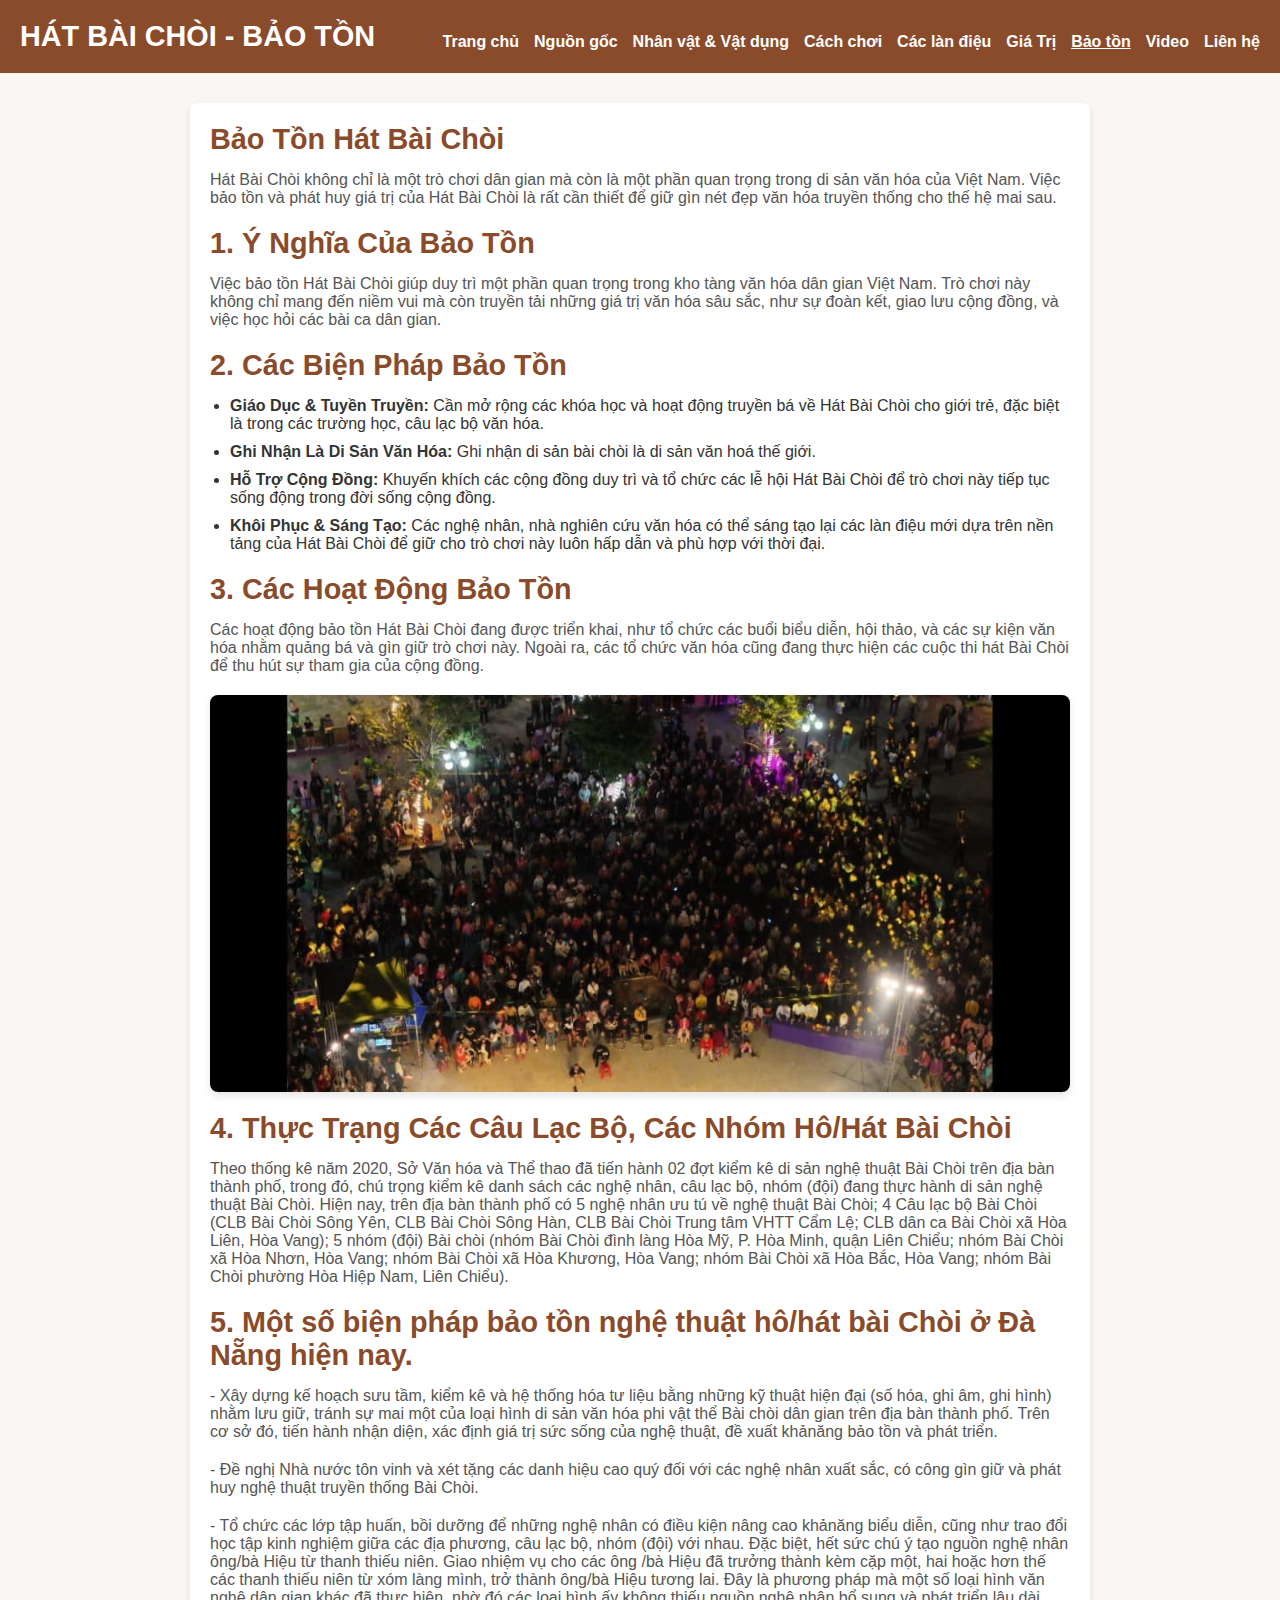
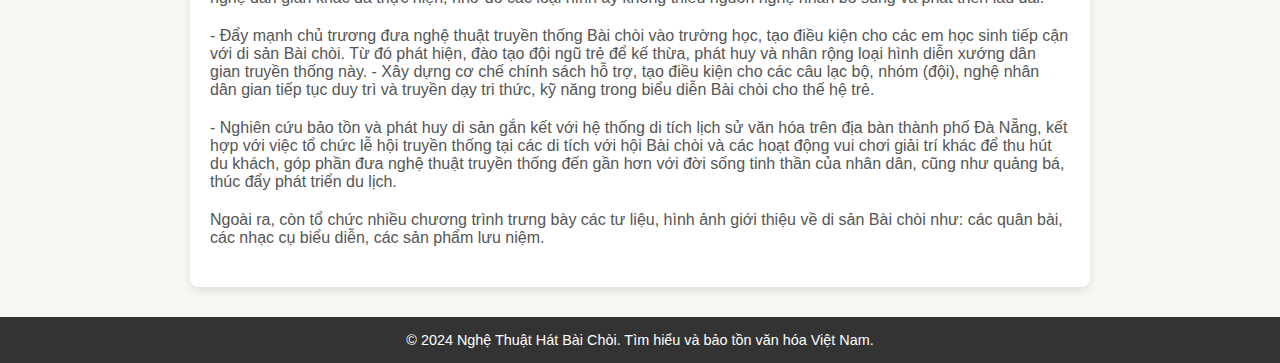
<file: preservation.html>
<!DOCTYPE html>
<html lang="vi">
  <head>
    <meta charset="UTF-8" />
    <meta name="viewport" content="width=device-width, initial-scale=1.0" />
    <title>Bảo Tồn Nghệ Thuật Hô/Hát Bài Chòi</title>
    <link rel="stylesheet" href="css/preservation.css" />
  </head>
  <body>
    <header>
      <div class="header-content">
        <h1>HÁT BÀI CHÒI - BẢO TỒN</h1>
        <nav>
          <ul>
            <li><a href="index.html">Trang chủ</a></li>
            <li><a href="origin.html">Nguồn gốc</a></li>
            <li><a href="characters.html">Nhân vật & Vật dụng</a></li>
            <li><a href="gameplay.html">Cách chơi</a></li>
            <li><a href="melodies.html">Các làn điệu</a></li>
            <li><a href="value.html"> Giá Trị</a></li>
            <li><a href="preservation.html" class="active">Bảo tồn</a></li>
            <li><a href="video.html">Video</a></li>
            <li><a href="contact.html">Liên hệ</a></li>
          </ul>
        </nav>
      </div>
    </header>

    <main>
      <section class="preservation-section">
        <h2>Bảo Tồn Hát Bài Chòi</h2>
        <p>
          Hát Bài Chòi không chỉ là một trò chơi dân gian mà còn là một phần
          quan trọng trong di sản văn hóa của Việt Nam. Việc bảo tồn và phát huy
          giá trị của Hát Bài Chòi là rất cần thiết để giữ gìn nét đẹp văn hóa
          truyền thống cho thế hệ mai sau.
        </p>

        <h3>1. Ý Nghĩa Của Bảo Tồn</h3>
        <p>
          Việc bảo tồn Hát Bài Chòi giúp duy trì một phần quan trọng trong kho
          tàng văn hóa dân gian Việt Nam. Trò chơi này không chỉ mang đến niềm
          vui mà còn truyền tải những giá trị văn hóa sâu sắc, như sự đoàn kết,
          giao lưu cộng đồng, và việc học hỏi các bài ca dân gian.
        </p>

        <h3>2. Các Biện Pháp Bảo Tồn</h3>
        <ul>
          <li>
            <strong>Giáo Dục & Tuyền Truyền:</strong> Cần mở rộng các khóa học
            và hoạt động truyền bá về Hát Bài Chòi cho giới trẻ, đặc biệt là
            trong các trường học, câu lạc bộ văn hóa.
          </li>
          <li>
            <strong>Ghi Nhận Là Di Sản Văn Hóa:</strong> Ghi nhận di sản bài
            chòi là di sản văn hoá thế giới.
          </li>

          <li>
            <strong>Hỗ Trợ Cộng Đồng:</strong> Khuyến khích các cộng đồng duy
            trì và tổ chức các lễ hội Hát Bài Chòi để trò chơi này tiếp tục sống
            động trong đời sống cộng đồng.
          </li>
          <li>
            <strong>Khôi Phục & Sáng Tạo:</strong> Các nghệ nhân, nhà nghiên cứu
            văn hóa có thể sáng tạo lại các làn điệu mới dựa trên nền tảng của
            Hát Bài Chòi để giữ cho trò chơi này luôn hấp dẫn và phù hợp với
            thời đại.
          </li>
        </ul>

        <h3>3. Các Hoạt Động Bảo Tồn</h3>
        <p>
          Các hoạt động bảo tồn Hát Bài Chòi đang được triển khai, như tổ chức
          các buổi biểu diễn, hội thảo, và các sự kiện văn hóa nhằm quảng bá và
          gìn giữ trò chơi này. Ngoài ra, các tổ chức văn hóa cũng đang thực
          hiện các cuộc thi hát Bài Chòi để thu hút sự tham gia của cộng đồng.
        </p>

        <img
          src="images/0f9bc05e-1870-4083-9eda-a25945c1ff49.jfif"
          alt="Bảo Tồn Hát Bài Chòi"
          class="preservation-image"
        />
        <h3>4. Thực Trạng Các Câu Lạc Bộ, Các Nhóm Hô/Hát Bài Chòi</h3>
        <p>
          Theo thống kê năm 2020, Sở Văn hóa và Thể thao đã tiến hành 02 đợt
          kiểm kê di sản nghệ thuật Bài Chòi trên địa bàn thành phố, trong đó,
          chú trọng kiểm kê danh sách các nghệ nhân, câu lạc bộ, nhóm (đội) đang
          thực hành di sản nghệ thuật Bài Chòi. Hiện nay, trên địa bàn thành phố
          có 5 nghệ nhân ưu tú về nghệ thuật Bài Chòi; 4 Câu lạc bộ Bài Chòi
          (CLB Bài Chòi Sông Yên, CLB Bài Chòi Sông Hàn, CLB Bài Chòi Trung tâm
          VHTT Cẩm Lệ; CLB dân ca Bài Chòi xã Hòa Liên, Hòa Vang); 5 nhóm (đội)
          Bài chòi (nhóm Bài Chòi đình làng Hòa Mỹ, P. Hòa Minh, quận Liên
          Chiểu; nhóm Bài Chòi xã Hòa Nhơn, Hòa Vang; nhóm Bài Chòi xã Hòa
          Khương, Hòa Vang; nhóm Bài Chòi xã Hòa Bắc, Hòa Vang; nhóm Bài Chòi
          phường Hòa Hiệp Nam, Liên Chiểu).
        </p>
        <h3>
          5. Một số biện pháp bảo tồn nghệ thuật hô/hát bài Chòi ở Đà Nẵng hiện
          nay.
        </h3>
        <p>
          - Xây dựng kế hoạch sưu tầm, kiểm kê và hệ thống hóa tư liệu bằng
          những kỹ thuật hiện đại (số hóa, ghi âm, ghi hình) nhằm lưu giữ, tránh
          sự mai một của loại hình di sản văn hóa phi vật thể Bài chòi dân gian
          trên địa bàn thành phố. Trên cơ sở đó, tiến hành nhận diện, xác định
          giá trị sức sống của nghệ thuật, đề xuất khảnăng bảo tồn và phát
          triển.
        </p>

        <p>
          - Đề nghị Nhà nước tôn vinh và xét tặng các danh hiệu cao quý đối với
          các nghệ nhân xuất sắc, có công gìn giữ và phát huy nghệ thuật truyền
          thống Bài Chòi.
        </p>
        <p>
          - Tổ chức các lớp tập huấn, bồi dưỡng để những nghệ nhân có điều kiện
          nâng cao khảnăng biểu diễn, cũng như trao đổi học tập kinh nghiệm giữa
          các địa phương, câu lạc bộ, nhóm (đội) với nhau. Đặc biệt, hết sức chú
          ý tạo nguồn nghệ nhân ông/bà Hiệu từ thanh thiếu niên. Giao nhiệm vụ
          cho các ông /bà Hiệu đã trưởng thành kèm cặp một, hai hoặc hơn thế các
          thanh thiếu niên từ xóm làng mình, trở thành ông/bà Hiệu tương lai.
          Đây là phương pháp mà một số loại hình văn nghệ dân gian khác đã thực
          hiện, nhờ đó các loại hình ấy không thiếu nguồn nghệ nhân bổ sung và
          phát triển lâu dài.
        </p>
        <p>
          - Đẩy mạnh chủ trương đưa nghệ thuật truyền thống Bài chòi vào trường
          học, tạo điều kiện cho các em học sinh tiếp cận với di sản Bài chòi.
          Từ đó phát hiện, đào tạo đội ngũ trẻ để kế thừa, phát huy và nhân rộng
          loại hình diễn xướng dân gian truyền thống này. - Xây dựng cơ chế
          chính sách hỗ trợ, tạo điều kiện cho các câu lạc bộ, nhóm (đội), nghệ
          nhân dân gian tiếp tục duy trì và truyền dạy tri thức, kỹ năng trong
          biểu diễn Bài chòi cho thế hệ trẻ.
        </p>
        <p>
          - Nghiên cứu bảo tồn và phát huy di sản gắn kết với hệ thống di tích
          lịch sử văn hóa trên địa bàn thành phố Đà Nẵng, kết hợp với việc tổ
          chức lễ hội truyền thống tại các di tích với hội Bài chòi và các hoạt
          động vui chơi giải trí khác để thu hút du khách, góp phần đưa nghệ
          thuật truyền thống đến gần hơn với đời sống tinh thần của nhân dân,
          cũng như quảng bá, thúc đẩy phát triển du lịch.
        </p>
        <p>
          Ngoài ra, còn tổ chức nhiều chương trình trưng bày các tư liệu, hình
          ảnh giới thiệu về di sản Bài chòi như: các quân bài, các nhạc cụ biểu
          diễn, các sản phẩm lưu niệm.
        </p>
      </section>
    </main>

    <footer>
      <p>
        © 2024 Nghệ Thuật Hát Bài Chòi. Tìm hiểu và bảo tồn văn hóa Việt Nam.
      </p>
    </footer>
  </body>
</html>
</file>
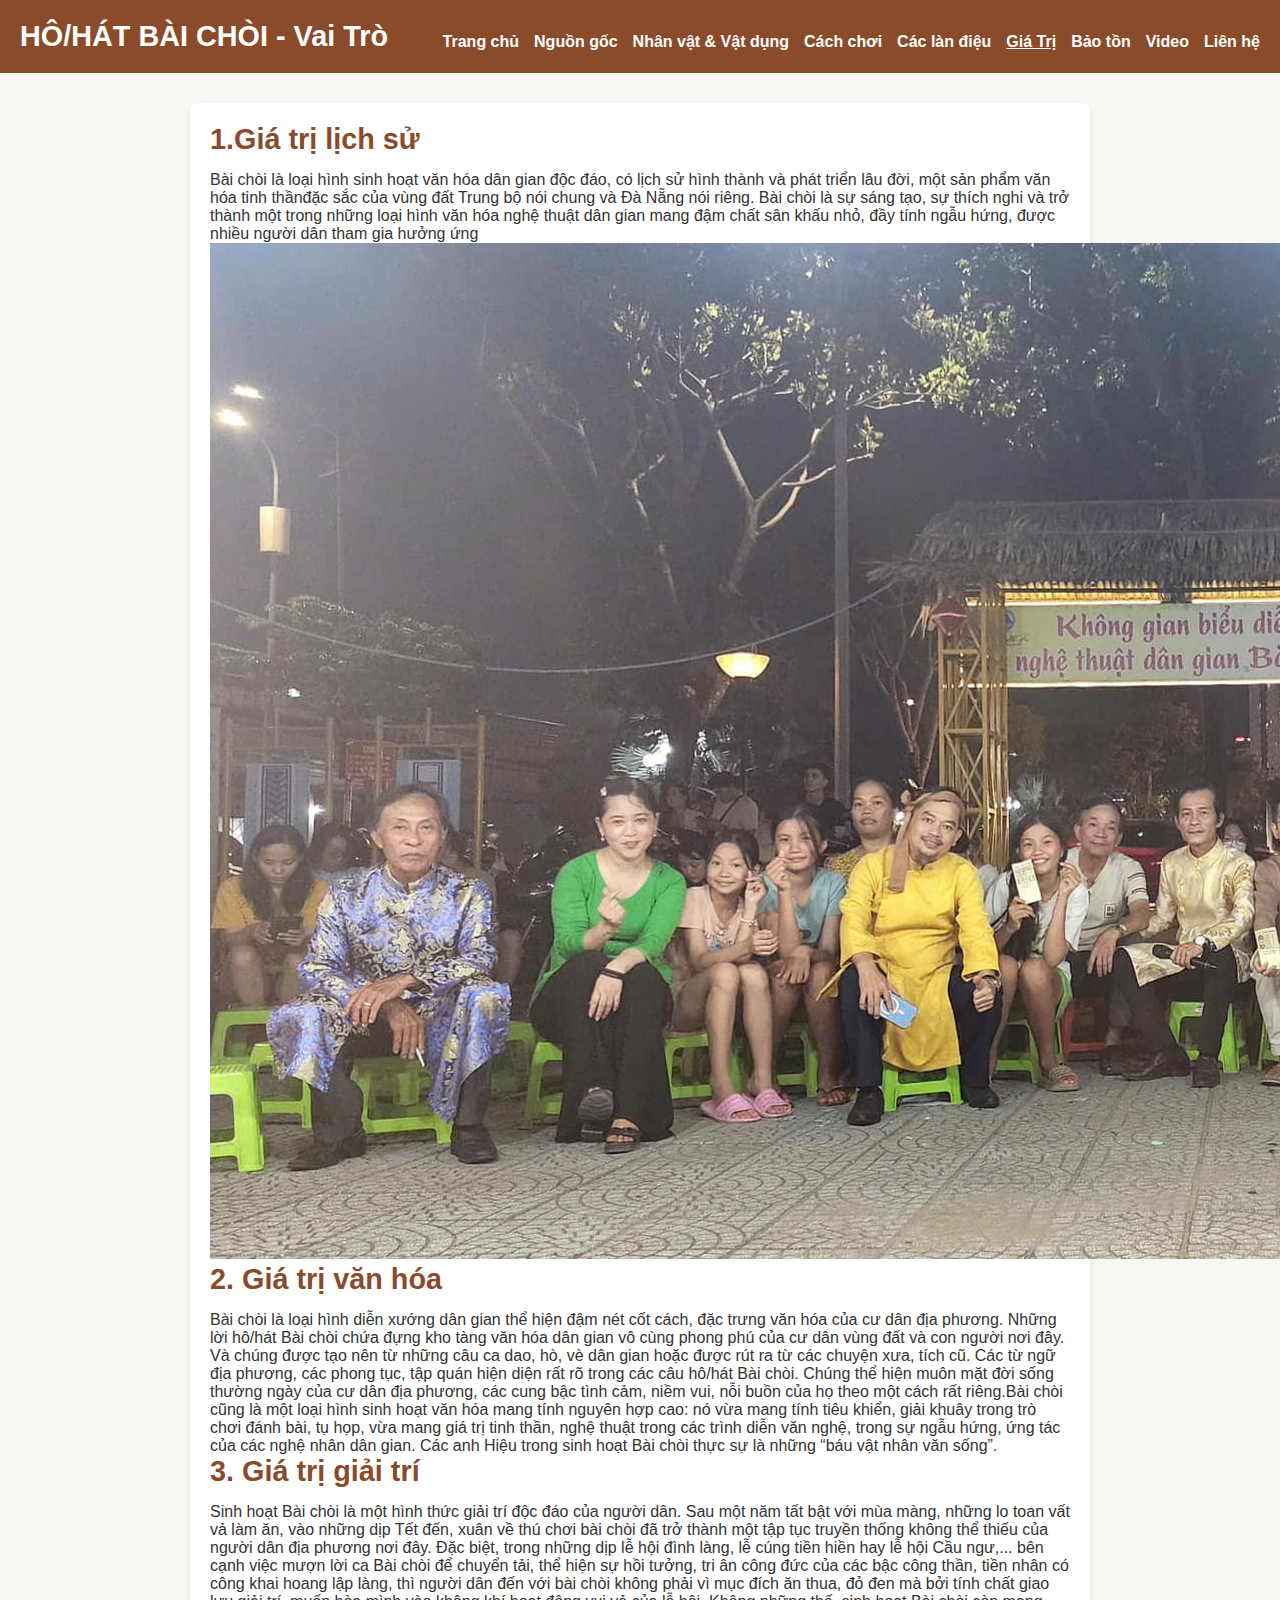
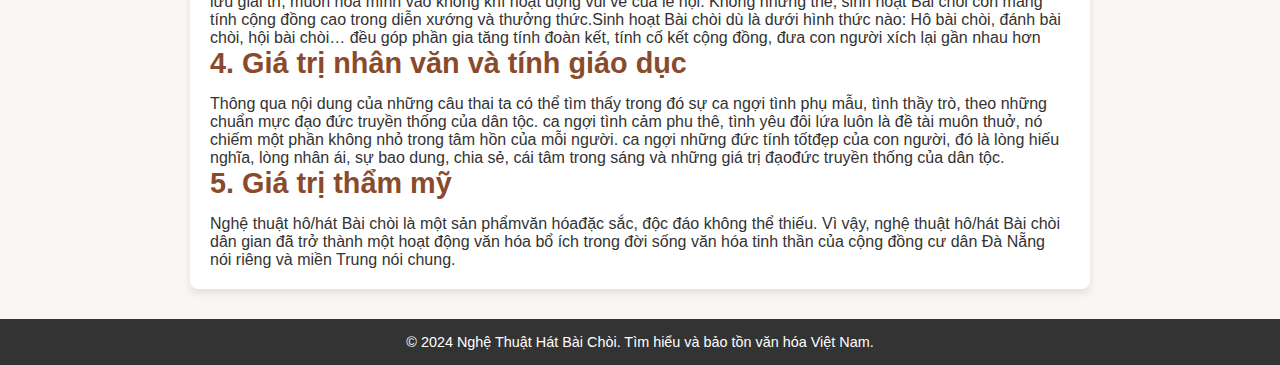
<file: value.html>
<!DOCTYPE html>
<html lang="vi">
  <head>
    <meta charset="UTF-8" />
    <meta name="viewport" content="width=device-width, initial-scale=1.0" />
    <title>Giá Trị Của Bài Chòi</title>
    <link rel="stylesheet" href="css/video.css  " />
  </head>
  <body>
    <header>
      <div class="header-content">
        <h1>HÔ/HÁT BÀI CHÒI - Vai Trò</h1>
        <nav>
          <ul>
            <li><a href="index.html">Trang chủ</a></li>
            <li><a href="origin.html">Nguồn gốc</a></li>
            <li><a href="characters.html">Nhân vật & Vật dụng</a></li>
            <li><a href="gameplay.html">Cách chơi</a></li>
            <li><a href="melodies.html">Các làn điệu</a></li>
            <li><a href="value.html" class="active"> Giá Trị</a></li>
            <li><a href="preservation.html">Bảo tồn</a></li>
            <li><a href="video.html"> Video</a></li>
            <li><a href="contact.html">Liên hệ</a></li>
          </ul>
        </nav>
      </div>
    </header>

    <main>
      <section class="video-section">
        <h2>1.Giá trị lịch sử</h2>
        <p>
          Bài chòi là loại hình sinh hoạt văn hóa dân gian độc đáo, có lịch sử hình thành và phát triển lâu đời, một sản phẩm văn hóa tinh thầnđặc sắc của vùng đất Trung bộ nói chung và Đà Nẵng nói riêng. Bài chòi là sự sáng tạo, sự thích nghi và trở thành một trong những loại hình văn hóa nghệ thuật dân gian mang đậm chất sân khấu nhỏ, đầy tính ngẫu hứng, được nhiều người dân tham gia hưởng ứng
        </p>
        
        
        <img
        src="images/anh.jpg"
        alt="Hình ảnh Hát Bài Chòi"
        class="video-image"
      />
      
        <h2>
          2.  Giá trị văn hóa
        </h2>
        <p>
          Bài chòi là loại hình diễn xướng dân gian thể hiện đậm nét cốt cách, đặc trưng văn hóa của cư dân địa phương. Những lời hô/hát Bài chòi chứa đựng kho tàng văn hóa dân gian vô cùng phong phú của cư dân vùng đất và con người nơi đây. Và chúng được tạo nên từ những câu ca dao, hò, vè dân gian hoặc được rút ra từ các chuyện xưa, tích cũ. Các từ ngữ địa phương, các phong tục, tập quán hiện diện rất rõ trong các câu hô/hát Bài chòi. Chúng thể hiện muôn mặt đời sống thường ngày của cư dân địa phương, các cung bậc tình cảm, niềm vui, nỗi buồn của họ theo một cách rất riêng.Bài chòi cũng là một loại hình sinh hoạt văn hóa mang tính nguyên hợp cao: nó vừa mang tính tiêu khiển, giải khuây trong trò chơi đánh bài, tụ họp, vừa mang giá trị tinh thần, nghệ thuật trong các trình diễn văn nghệ, trong sự ngẫu hứng, ứng tác của các nghệ nhân dân gian. Các anh Hiệu trong sinh hoạt Bài chòi thực sự là những “báu vật nhân văn sống”. 
        </p>
        <h2>
          3. Giá trị giải trí 
        </h2>
        <p>
          Sinh hoạt Bài chòi là một hình thức giải trí độc đáo của người dân. Sau một năm tất bật với mùa màng, những lo toan vất vả làm ăn, vào những dịp Tết đến, xuân về thú chơi bài chòi đã trở thành một tập tục truyền thống không thể thiếu của người dân địa phương nơi đây. Đặc biệt, trong những dịp lễ hội đình làng, lễ cúng tiền hiền hay lễ hội Cầu ngư,... bên cạnh việc mượn lời ca Bài chòi để chuyển tải, thể hiện sự hồi tưởng, tri ân công đức của các bậc công thần, tiền nhân có công khai hoang lập làng, thì người dân đến với bài chòi không phải vì mục đích ăn thua, đỏ đen mà bởi tính chất giao lưu giải trí, muốn hòa mình vào không khí hoạt động vui vẻ của lễ hội.  Không những thế, sinh hoạt Bài chòi còn mang tính cộng đồng cao trong diễn xướng và thưởng thức.Sinh hoạt Bài chòi dù là dưới hình thức nào: Hô bài chòi, đánh bài chòi, hội bài chòi… đều góp phần gia tăng tính đoàn kết, tính cố kết cộng đồng, đưa con người xích lại gần nhau hơn
        </p>
        <h2>
          4. Giá trị nhân văn và tính giáo dục
        </h2>
        <p>
          Thông qua nội dung của những câu thai ta có thể tìm thấy trong đó sự ca ngợi tình phụ mẫu, tình thầy trò, theo những chuẩn mực đạo đức truyền thống của dân tộc. ca ngợi tình cảm phu thê, tình yêu đôi lứa luôn là đề tài muôn thuở, nó chiếm một phần không nhỏ trong tâm hồn của mỗi người. ca ngợi những đức tính tốtđẹp của con người, đó là lòng hiếu nghĩa, lòng nhân ái, sự bao dung, chia sẻ, cái tâm trong sáng và những giá trị đạođức truyền thống của dân tộc.
        </p>
        <h2>
          5. Giá trị thẩm mỹ
        </h2>
        <p>
          Nghệ thuật hô/hát Bài chòi là một sản phẩmvăn hóađặc sắc, độc đáo không thể thiếu. Vì vậy, nghệ thuật hô/hát Bài chòi dân gian đã trở thành một hoạt động văn hóa bổ ích trong đời sống văn hóa tinh thần của cộng đồng cư dân Đà Nẵng nói riêng và miền Trung nói chung.
        </p>





        </div>
      </section>
    </main>

    <footer>
      <p>
        © 2024 Nghệ Thuật Hát Bài Chòi. Tìm hiểu và bảo tồn văn hóa Việt Nam.
      </p>
    </footer>
  </body>

  </html>
</file>
<file: css/index.css>
* {
    margin: 0;
    padding: 0;
    box-sizing: border-box;
    font-family: Arial, sans-serif;
}

body {
    background-color: #f9f7f3;
    color: #333;
}

header {
    background-color: #8a4b2b;
    padding: 20px;
    color: #fff;
}

.header-content {
    display: flex;
    align-items: center;
    justify-content: space-between;
}

.header-content h1 {
    font-size: 2em;
    font-weight: bold;
}

.search-bar {
    display: flex;
    gap: 10px;
}

.search-bar input {
    padding: 8px;
    border-radius: 5px;
    border: 1px solid #ddd;
}

.search-bar button {
    background-color: #333;
    color: #fff;
    border: none;
    padding: 8px 12px;
    border-radius: 5px;
    cursor: pointer;
}

nav ul {
    list-style: none;
    display: flex;
    gap: 20px;
    justify-content: center;
    margin-top: 15px;
}

nav a {
    color: #fff;
    text-decoration: none;
    font-weight: bold;
}

nav a:hover {
    text-decoration: underline;
}

#image-slider {
    position: relative;
    width: 100%;
    max-width: 1000px;
    margin: 20px auto;
    overflow: hidden;
}

.slider {
    position: relative;
    width: 100%;
    height: 400px;
}

.slider-image {
    width: 100%;
    height: 100%;
    object-fit: cover;
    position: absolute;
    top: 0;
    left: 0;
    opacity: 0;
    transition: opacity 0.5s ease;
}

.slider-image.active {
    opacity: 1;
}

.about-section {
    text-align: center;
    max-width: 1000px;
    margin: 20px auto;
    padding: 20px;
    background-color: #f3e7d9;
    border-radius: 8px;
    color: #8a4b2b;
}

.about-section h2 {
    font-size: 1.8em;
    font-weight: bold;
    margin-bottom: 15px;
}

.about-section p {
    font-size: 1em;
    line-height: 1.6;
    margin-bottom: 20px;
}

.about-section .read-more {
    background-color: #8a4b2b;
    color: #fff;
    padding: 8px 16px;
    border: none;
    border-radius: 5px;
    cursor: pointer;
    font-size: 1em;
}

.about-section .read-more:hover {
    background-color: #703e24;
}

.prev, .next {
    position: absolute;
    top: 50%;
    transform: translateY(-50%);
    font-size: 2em;
    color: #8a4b2b;
    background-color: transparent;
    border: none;
    cursor: pointer;
}

.prev {
    left: 10px;
}

.next {
    right: 10px;
}

main {
    padding: 20px;
}

main h2 {
    color: #8a4b2b;
    font-size: 1.8em;
    margin-bottom: 10px;
}

main p {
    margin-bottom: 20px;
    line-height: 1.6;
}

footer {
    background-color: #333;
    color: #fff;
    text-align: center;
    padding: 15px;
    font-size: 0.9em;
}
</file>
<file: css/characters.css>
* {
    margin: 0;
    padding: 0;
    box-sizing: border-box;
    font-family: Arial, sans-serif;
}

body {
    background-color: #f9f7f3;
    color: #333;
}

header {
    background-color: #8a4b2b;
    padding: 20px;
    color: #fff;
}

.header-content {
    display: flex;
    align-items: center;
    justify-content: space-between;
}

.header-content h1 {
    font-size: 1.8em;
    font-weight: bold;
}

nav ul {
    list-style: none;
    display: flex;
    gap: 15px;
    margin-top: 10px;
}

nav a {
    color: #fff;
    text-decoration: none;
    font-weight: bold;
}

nav a:hover,
nav a.active {
    text-decoration: underline;
}

.characters-section {
    max-width: 800px;
    margin: 30px auto;
    padding: 20px;
    background-color: #fff;
    border-radius: 8px;
    box-shadow: 0px 4px 8px rgba(0, 0, 0, 0.1);
}

.characters-section h2 {
    color: #8a4b2b;
    font-size: 1.8em;
    margin-bottom: 15px;
}

.characters-section p {
    margin-bottom: 20px;
    line-height: 1.6;
}

.character, .item {
    display: flex;
    gap: 15px;
    margin-bottom: 20px;
}

.character img, .item img {
    width: 120px;
    height: 120px;
    border-radius: 8px;
    object-fit: cover;
}

.character h3, .item h3 {
    color: #8a4b2b;
    font-size: 1.2em;
    margin-bottom: 5px;
}

.character p, .item p {
    font-size: 0.9em;
    color: #555;
}

footer {
    background-color: #333;
    color: #fff;
    text-align: center;
    padding: 15px;
    font-size: 0.9em;
    margin-top: 30px;
}
</file>
<file: css/contact.css>
* {
    margin: 0;
    padding: 0;
    box-sizing: border-box;
    font-family: Arial, sans-serif;
}

body {
    background-color: #f9f7f3;
    color: #333;
}

header {
    background-color: #8a4b2b;
    padding: 20px;
    color: #fff;
}

.header-content {
    display: flex;
    align-items: center;
    justify-content: space-between;
}

.header-content h1 {
    font-size: 1.8em;
    font-weight: bold;
}

nav ul {
    list-style: none;
    display: flex;
    gap: 15px;
    margin-top: 10px;
}

nav a {
    color: #fff;
    text-decoration: none;
    font-weight: bold;
}

nav a:hover,
nav a.active {
    text-decoration: underline;
}

.contact-section {
    max-width: 900px;
    margin: 30px auto;
    padding: 20px;
    background-color: #fff;
    border-radius: 8px;
    box-shadow: 0px 4px 8px rgba(0, 0, 0, 0.1);
}

.contact-section h2,
.contact-section h3 {
    color: #8a4b2b;
    font-size: 1.8em;
    margin-bottom: 15px;
}

.contact-section p {
    font-size: 1em;
    color: #555;
    margin-bottom: 20px;
}

.contact-form {
    display: flex;
    flex-direction: column;
    gap: 15px;
    margin-bottom: 20px;
}

.contact-form label {
    font-size: 1em;
    color: #333;
}

.contact-form input,
.contact-form textarea {
    padding: 10px;
    font-size: 1em;
    border: 1px solid #ccc;
    border-radius: 5px;
    margin-top: 5px;
    width: 100%;
}

.contact-form button {
    padding: 10px 20px;
    background-color: #8a4b2b;
    color: white;
    border: none;
    border-radius: 5px;
    cursor: pointer;
    font-size: 1.1em;
    margin-top: 10px;
}

.contact-form button:hover {
    background-color: #703e24;
}

.contact-section a {
    color: #8a4b2b;
    text-decoration: none;
}

.contact-section a:hover {
    text-decoration: underline;
}

.contact-section .submit-btn {
    background-color: #8a4b2b;
    color: white;
    padding: 10px 20px;
    border: none;
    border-radius: 5px;
    cursor: pointer;
    font-size: 1.1em;
}

.contact-section .submit-btn:hover {
    background-color: #703e24;
}


footer {
    background-color: #333;
    color: #fff;
    text-align: center;
    padding: 15px;
    font-size: 0.9em;
    margin-top: 30px;
}
</file>
<file: css/gameplay.css>
* {
    margin: 0;
    padding: 0;
    box-sizing: border-box;
    font-family: Arial, sans-serif;
}

body {
    background-color: #f9f7f3;
    color: #333;
    line-height: 1.6;
}

header {
    background-color: #8a4b2b;
    padding: 20px;
    color: #fff;
}

.header-content {
    display: flex;
    align-items: center;
    justify-content: space-between;
}

.header-content h1 {
    font-size: 2em;
    font-weight: bold;
    margin-right: 30px;
}

nav ul {
    list-style: none;
    display: flex;
    gap: 20px;
}

nav a {
    color: #fff;
    text-decoration: none;
    font-weight: bold;
}

nav a:hover,
nav a.active {
    text-decoration: underline;
}

.gameplay-section {
    max-width: 900px;
    margin: 30px auto;
    padding: 20px;
    background-color: #fff;
    border-radius: 8px;
    box-shadow: 0px 4px 8px rgba(0, 0, 0, 0.1);
}

.gameplay-section h2,
.gameplay-section h3 {
    color: #8a4b2b;
}

.gameplay-section p {
    margin-bottom: 20px;
}

.gameplay-image {
    display: block;
    margin: 20px auto;
    max-width: 100%;
    border-radius: 8px;
    box-shadow: 0px 4px 8px rgba(0, 0, 0, 0.1);
}

footer {
    background-color: #333;
    color: #fff;
    text-align: center;
    padding: 15px;
    font-size: 0.9em;
    margin-top: 30px;
}
</file>
<file: css/melodies.css>
* {
    margin: 0;
    padding: 0;
    box-sizing: border-box;
    font-family: Arial, sans-serif;
}

body {
    background-color: #f9f7f3;
    color: #333;
}

header {
    background-color: #8a4b2b;
    padding: 20px;
    color: #fff;
}

.header-content {
    display: flex;
    align-items: center;
    justify-content: space-between;
}

.header-content h1 {
    font-size: 1.8em;
    font-weight: bold;
}

nav ul {
    list-style: none;
    display: flex;
    gap: 15px;
    margin-top: 10px;
}

nav a {
    color: #fff;
    text-decoration: none;
    font-weight: bold;
}

nav a:hover,
nav a.active {
    text-decoration: underline;
}

.melodies-section {
    max-width: 900px;
    margin: 30px auto;
    padding: 20px;
    background-color: #fff;
    border-radius: 8px;
    box-shadow: 0px 4px 8px rgba(0, 0, 0, 0.1);
}

.melodies-section h2,
.melodies-section h3 {
    color: #8a4b2b;
    font-size: 1.8em;
    margin-bottom: 15px;
}

.melody {
    margin-bottom: 30px;
}

.melody p {
    font-size: 1em;
    color: #555;
    margin-bottom: 10px;
}

.melody-image {
    display: block;
    margin: 20px auto;
    max-width: 100%;
    border-radius: 8px;
    box-shadow: 0px 4px 8px rgba(0, 0, 0, 0.1);
}

.melody-image:hover {
    opacity: 0.8;
    transform: scale(1.05);
    transition: all 0.3s ease;
}

footer {
    background-color: #333;
    color: #fff;
    text-align: center;
    padding: 15px;
    font-size: 0.9em;
    margin-top: 30px;
}
</file>
<file: css/origin.css>
* {
    margin: 0;
    padding: 0;
    box-sizing: border-box;
    font-family: Arial, sans-serif;
}

body {
    background-color: #f9f7f3;
    color: #333;
}

header {
    background-color: #8a4b2b;
    padding: 20px;
    color: #fff;
}

.header-content {
    display: flex;
    align-items: center;
    justify-content: space-between;
}

.header-content h1 {
    font-size: 1.8em;
    font-weight: bold;
}

nav ul {
    list-style: none;
    display: flex;
    gap: 15px;
    margin-top: 10px;
}

nav a {
    color: #fff;
    text-decoration: none;
    font-weight: bold;
}

nav a:hover,
nav a.active {
    text-decoration: underline;
}

.origin-section {
    max-width: 800px;
    margin: 30px auto;
    padding: 20px;
    background-color: #fff;
    border-radius: 8px;
    box-shadow: 0px 4px 8px rgba(0, 0, 0, 0.1);
    color: #333;
    line-height: 1.6;
}

.origin-section h2 {
    color: #8a4b2b;
    font-size: 2em;
    margin-bottom: 15px;
}

.origin-section p {
    margin-bottom: 15px;
    font-size: 1em;
}

.origin-section .read-more {
    display: inline-block;
    background-color: #8a4b2b;
    color: #fff;
    padding: 8px 16px;
    border: none;
    border-radius: 5px;
    cursor: pointer;
    font-size: 1em;
    text-decoration: none;
}

.origin-section .read-more:hover {
    background-color: #703e24;
}

.origin-image {
    display: block;
    margin: 20px auto;
    max-width: 100%;
    border-radius: 8px;
    box-shadow: 0px 4px 8px rgba(0, 0, 0, 0.1);
}

footer {
    background-color: #333;
    color: #fff;
    text-align: center;
    padding: 15px;
    font-size: 0.9em;
    margin-top: 30px;
}
</file>
<file: css/preservation.css>
* {
    margin: 0;
    padding: 0;
    box-sizing: border-box;
    font-family: Arial, sans-serif;
}

body {
    background-color: #f9f7f3;
    color: #333;
}

header {
    background-color: #8a4b2b;
    padding: 20px;
    color: #fff;
}

.header-content {
    display: flex;
    align-items: center;
    justify-content: space-between;
}

.header-content h1 {
    font-size: 1.8em;
    font-weight: bold;
}

nav ul {
    list-style: none;
    display: flex;
    gap: 15px;
    margin-top: 10px;
}

nav a {
    color: #fff;
    text-decoration: none;
    font-weight: bold;
}

nav a:hover,
nav a.active {
    text-decoration: underline;
}

.preservation-section {
    max-width: 900px;
    margin: 30px auto;
    padding: 20px;
    background-color: #fff;
    border-radius: 8px;
    box-shadow: 0px 4px 8px rgba(0, 0, 0, 0.1);
}

.preservation-section h2,
.preservation-section h3 {
    color: #8a4b2b;
    font-size: 1.8em;
    margin-bottom: 15px;
}

.preservation-section p {
    font-size: 1em;
    color: #555;
    margin-bottom: 20px;
}

.preservation-section ul {
    list-style: disc;
    padding-left: 20px;
    margin-bottom: 20px;
}

.preservation-section li {
    font-size: 1em;
    margin-bottom: 10px;
}

.preservation-image {
    display: block;
    margin: 20px auto;
    max-width: 100%;
    border-radius: 8px;
    box-shadow: 0px 4px 8px rgba(0, 0, 0, 0.1);
}

.preservation-image:hover {
    opacity: 0.8;
    transform: scale(1.05);
    transition: all 0.3s ease;
}

footer {
    background-color: #333;
    color: #fff;
    text-align: center;
    padding: 15px;
    font-size: 0.9em;
    margin-top: 30px;
}
</file>
<file: css/video.css>
* {
  margin: 0;
  padding: 0;
  box-sizing: border-box;
  font-family: Arial, sans-serif;
}

body {
  background-color: #f9f7f3;
  color: #333;
}

header {
  background-color: #8a4b2b;
  padding: 20px;
  color: #fff;
}

.header-content {
  display: flex;
  align-items: center;
  justify-content: space-between;
}

.header-content h1 {
  font-size: 1.8em;
  font-weight: bold;
}

nav ul {
  list-style: none;
  display: flex;
  gap: 15px;
  margin-top: 10px;
}

nav a {
  color: #fff;
  text-decoration: none;
  font-weight: bold;
}

nav a:hover,
nav a.active {
  text-decoration: underline;
}

.video-section {
  max-width: 900px;
  margin: 30px auto;
  padding: 20px;
  background-color: #fff;
  border-radius: 8px;
  box-shadow: 0px 4px 8px rgba(0, 0, 0, 0.1);
}

.video-section h2,
.video-section h3 {
  color: #8a4b2b;
  font-size: 1.8em;
  margin-bottom: 15px;
}

.video {
  margin-bottom: 30px;
}

.video p {
  font-size: 1em;
  color: #555;
  margin-bottom: 10px;
}
video {
  width: 100%;
  height: auto;
}
.video-container video {
  width: 100%;
  height: auto;
  object-fit: cover;
}

.video-container video#video5 {
  width: auto;
  height: 100%;
  object-fit: contain;
  max-height: 100vh;
}

.image {
  display: block;
  margin: 20px auto;
  max-width: 100%;
  border-radius: 8px;
  box-shadow: 0px 4px 8px rgba(0, 0, 0, 0.1);
}
img {
  overflow-clip-margin: content-box;
  overflow: clip;
}

.image:hover {
  opacity: 0.8;
  transform: scale(1.05);
  transition: all 0.3s ease;
}

footer {
  background-color: #333;
  color: #fff;
  text-align: center;
  padding: 15px;
  font-size: 0.9em;
  margin-top: 30px;
}
</file>
